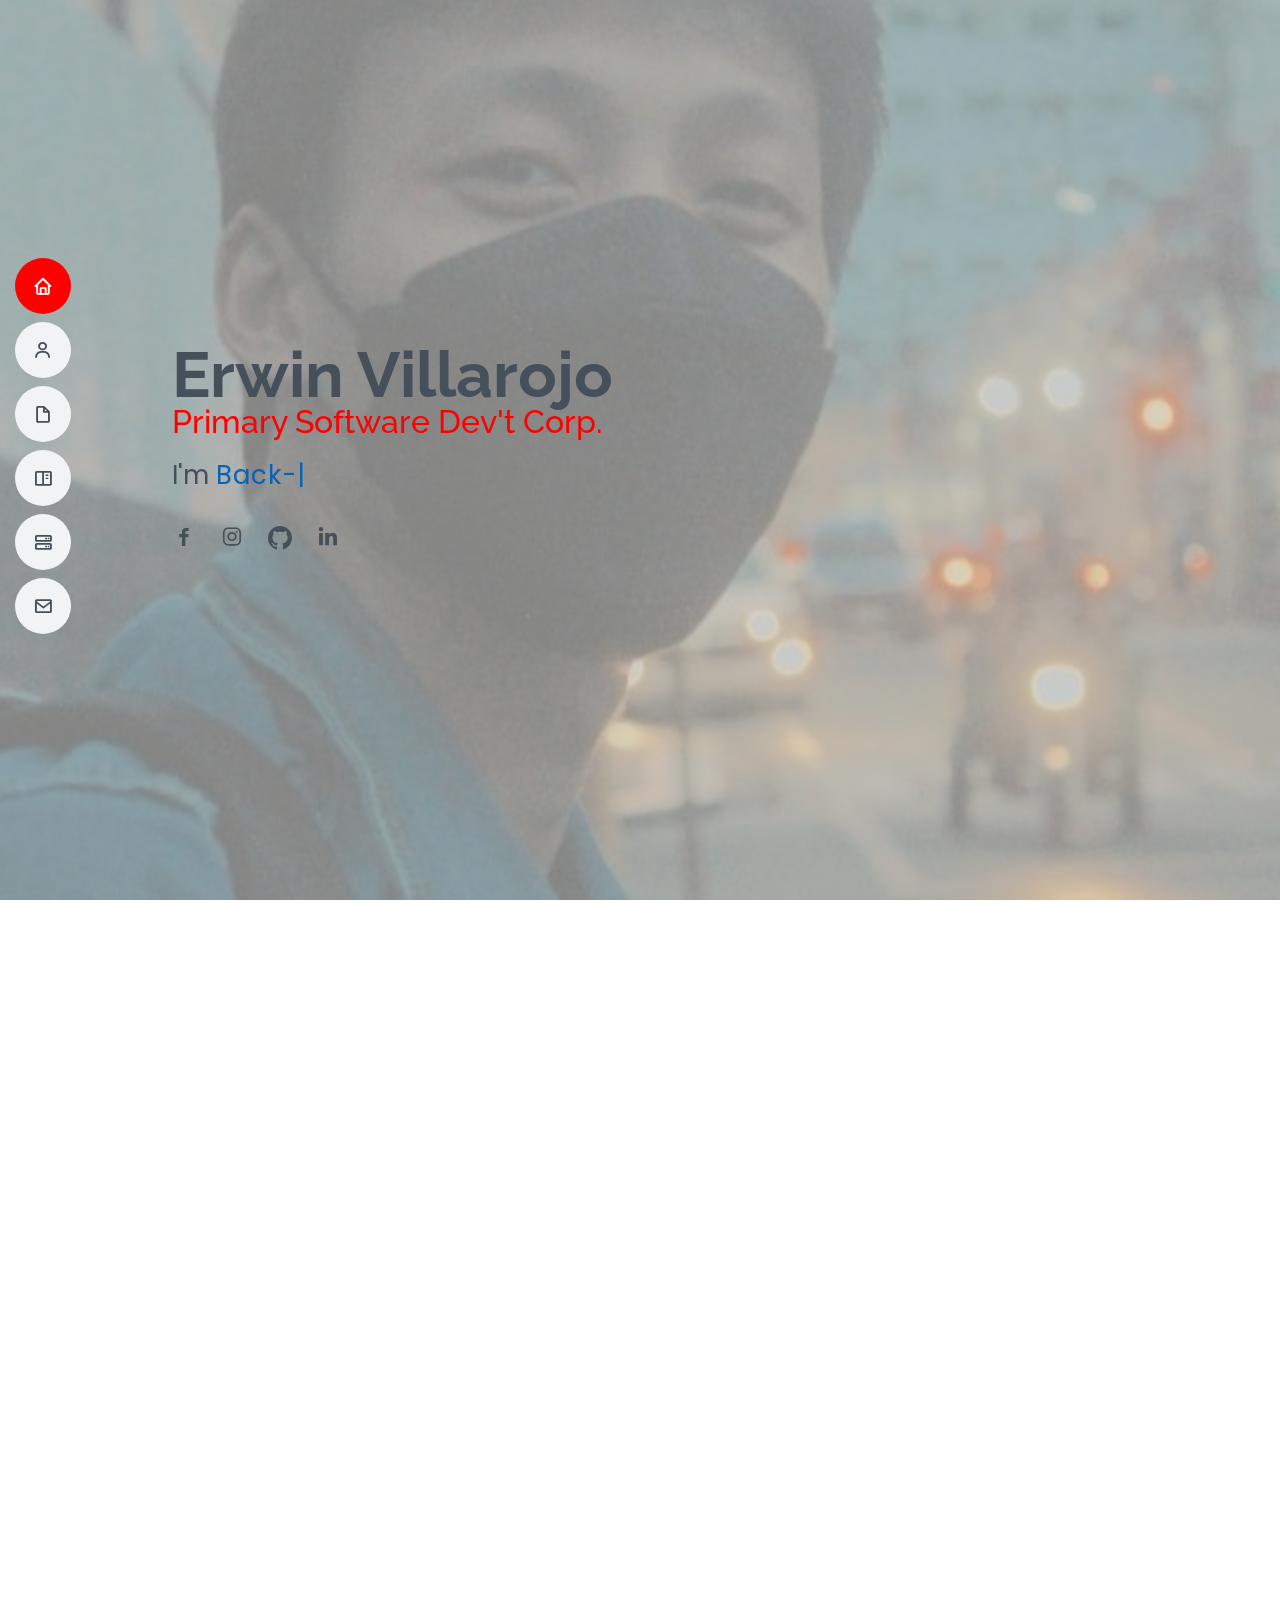
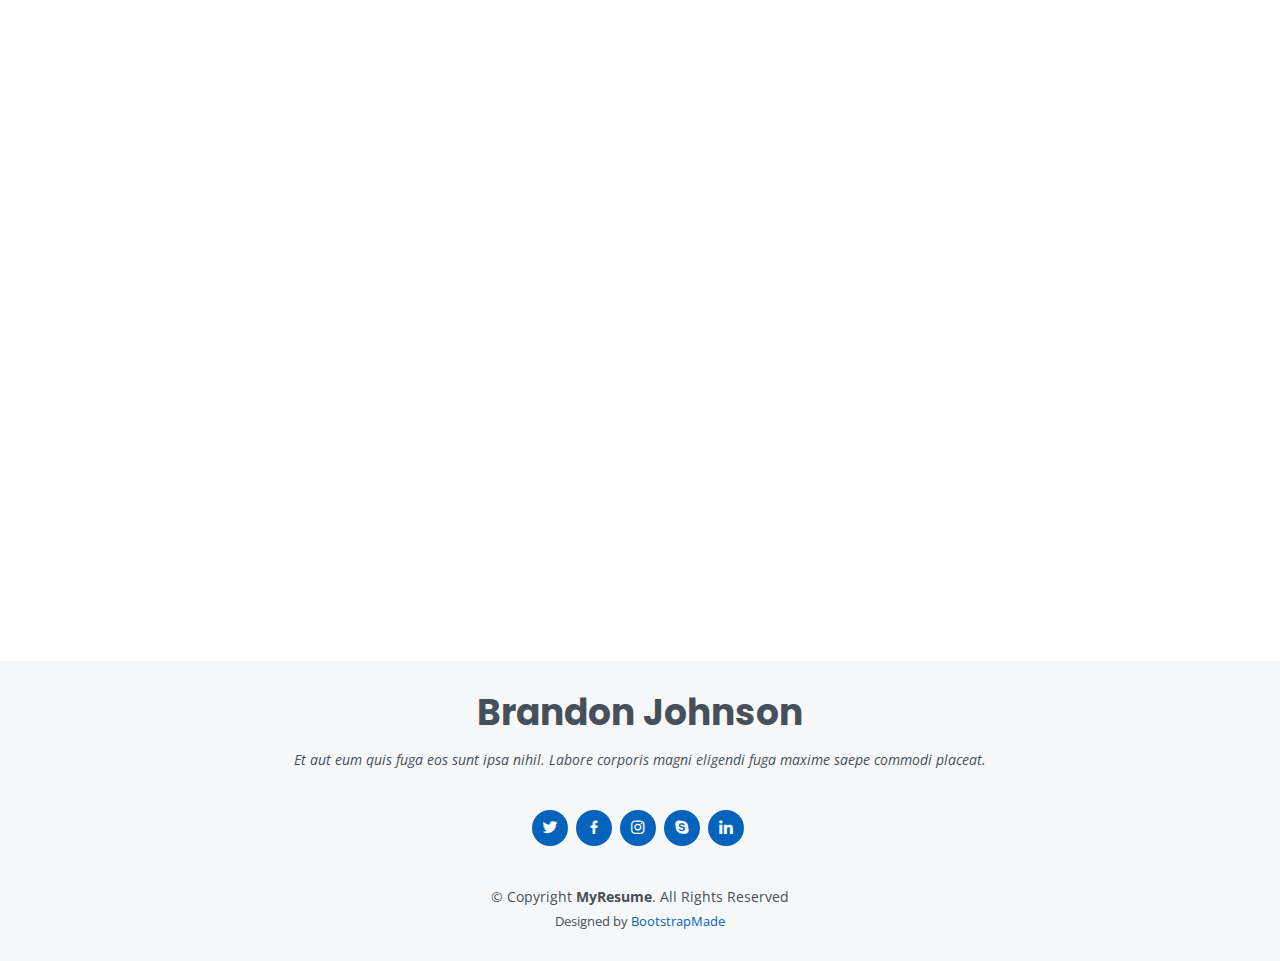
<file: index.html>
<!DOCTYPE html>
<html lang="en">

<head>
  <meta charset="utf-8">
  <meta content="width=device-width, initial-scale=1.0" name="viewport">

  <title>MyResume Bootstrap Template - Index</title>
  <meta content="" name="description">
  <meta content="" name="keywords">

  <!-- Favicons -->
  <link href="assets/img/favicon.png" rel="icon">
  <link href="assets/img/apple-touch-icon.png" rel="apple-touch-icon">

  <!-- Google Fonts -->
  <link href="https://fonts.googleapis.com/css?family=Open+Sans:300,300i,400,400i,600,600i,700,700i|Raleway:300,300i,400,400i,500,500i,600,600i,700,700i|Poppins:300,300i,400,400i,500,500i,600,600i,700,700i" rel="stylesheet">

  <!-- Vendor CSS Files -->
  <link href="assets/vendor/aos/aos.css" rel="stylesheet">
  <link href="assets/vendor/bootstrap/css/bootstrap.min.css" rel="stylesheet">
  <link href="assets/vendor/bootstrap-icons/bootstrap-icons.css" rel="stylesheet">
  <link href="assets/vendor/boxicons/css/boxicons.min.css" rel="stylesheet">
  <link href="assets/vendor/glightbox/css/glightbox.min.css" rel="stylesheet">
  <link href="assets/vendor/swiper/swiper-bundle.min.css" rel="stylesheet">

  <!-- Template Main CSS File -->
  <link href="assets/css/style.css" rel="stylesheet">

  <!-- =======================================================
  * Template Name: MyResume - v4.7.0
  * Template URL: https://bootstrapmade.com/free-html-bootstrap-template-my-resume/
  * Author: BootstrapMade.com
  * License: https://bootstrapmade.com/license/
  ======================================================== -->
</head>

<body>

  <!-- ======= Mobile nav toggle button ======= -->
  <!-- <button type="button" class="mobile-nav-toggle d-xl-none"><i class="bi bi-list mobile-nav-toggle"></i></button> -->
  <i class="bi bi-list mobile-nav-toggle d-xl-none"></i>
  <!-- ======= Header ======= -->
  <header id="header" class="d-flex flex-column justify-content-center">

    <nav id="navbar" class="navbar nav-menu">
      <ul>
        <li><a href="#hero" class="nav-link scrollto active"><i class="bx bx-home"></i> <span>Home</span></a></li>
        <li><a href="#about" class="nav-link scrollto"><i class="bx bx-user"></i> <span>About</span></a></li>
        <li><a href="#resume" class="nav-link scrollto"><i class="bx bx-file-blank"></i> <span>Resume</span></a></li>
        <li><a href="#portfolio" class="nav-link scrollto"><i class="bx bx-book-content"></i> <span>Portfolio</span></a></li>
        <li><a href="#services" class="nav-link scrollto"><i class="bx bx-server"></i> <span>Services</span></a></li>
        <li><a href="#contact" class="nav-link scrollto"><i class="bx bx-envelope"></i> <span>Contact</span></a></li>
      </ul>
    </nav><!-- .nav-menu -->

  </header><!-- End Header -->

  <!-- ======= Hero Section ======= -->
  <section id="hero" class="d-flex flex-column justify-content-center">
    <div class="container" data-aos="zoom-in" data-aos-delay="100">
      <h1>Erwin Villarojo</h1>
	   <h2 style="color:red"> Primary Software Dev't Corp.</h2>
      <p>I'm <span class="typed" data-typed-items="Back-End Developer"></span></p>
      <div class="social-links">
     
        <a href="#" class="facebook"><i class="bx bxl-facebook"></i></a>
        <a href="#" class="instagram"><i class="bx bxl-instagram"></i></a>
        <a href="#" class="bi bi-github"></i></a>
        <a href="#" class="linkedin"><i class="bx bxl-linkedin"></i></a>
      </div>
    </div>
  </section><!-- End Hero -->

  <main id="main">

    <!-- ======= About Section ======= -->
    <section id="about" class="about">
      <div class="container" data-aos="fade-up">

        <div class="section-title">
          <h2>About</h2>
          <p>Magnam dolores commodi suscipit. Necessitatibus eius consequatur ex aliquid fuga eum quidem. Sit sint consectetur velit. Quisquam quos quisquam cupiditate. Et nemo qui impedit suscipit alias ea. Quia fugiat sit in iste officiis commodi quidem hic quas.</p>
        </div>

        <div class="row">
          <div class="col-lg-4">
            <img src="assets/img/profile-img.jpg" class="img-fluid" alt="">
          </div>
          <div class="col-lg-8 pt-4 pt-lg-0 content">
            <h3>UI/UX Designer &amp; Web Developer.</h3>
            <p class="fst-italic">
              Lorem ipsum dolor sit amet, consectetur adipiscing elit, sed do eiusmod tempor incididunt ut labore et dolore
              magna aliqua.
            </p>
            <div class="row">
              <div class="col-lg-6">
                <ul>
                  <li><i class="bi bi-chevron-right"></i> <strong>Birthday:</strong> <span>1 May 1995</span></li>
                  <li><i class="bi bi-chevron-right"></i> <strong>Website:</strong> <span>www.example.com</span></li>
                  <li><i class="bi bi-chevron-right"></i> <strong>Phone:</strong> <span>+123 456 7890</span></li>
                  <li><i class="bi bi-chevron-right"></i> <strong>City:</strong> <span>New York, USA</span></li>
                </ul>
              </div>
              <div class="col-lg-6">
                <ul>
                  <li><i class="bi bi-chevron-right"></i> <strong>Age:</strong> <span>30</span></li>
                  <li><i class="bi bi-chevron-right"></i> <strong>Degree:</strong> <span>Master</span></li>
                  <li><i class="bi bi-chevron-right"></i> <strong>PhEmailone:</strong> <span>email@example.com</span></li>
                  <li><i class="bi bi-chevron-right"></i> <strong>Freelance:</strong> <span>Available</span></li>
                </ul>
              </div>
            </div>
            <p>
              Officiis eligendi itaque labore et dolorum mollitia officiis optio vero. Quisquam sunt adipisci omnis et ut. Nulla accusantium dolor incidunt officia tempore. Et eius omnis.
              Cupiditate ut dicta maxime officiis quidem quia. Sed et consectetur qui quia repellendus itaque neque. Aliquid amet quidem ut quaerat cupiditate. Ab et eum qui repellendus omnis culpa magni laudantium dolores.
            </p>
          </div>
        </div>

      </div>
    </section><!-- End About Section -->

    <!-- ======= Facts Section ======= -->
    <section id="facts" class="facts">
      <div class="container" data-aos="fade-up">

        <div class="section-title">
          <h2>Facts</h2>
          <p>Magnam dolores commodi suscipit. Necessitatibus eius consequatur ex aliquid fuga eum quidem. Sit sint consectetur velit. Quisquam quos quisquam cupiditate. Et nemo qui impedit suscipit alias ea. Quia fugiat sit in iste officiis commodi quidem hic quas.</p>
        </div>

        <div class="row">

          <div class="col-lg-3 col-md-6">
            <div class="count-box">
              <i class="bi bi-emoji-smile"></i>
              <span data-purecounter-start="0" data-purecounter-end="232" data-purecounter-duration="1" class="purecounter"></span>
              <p>Happy Clients</p>
            </div>
          </div>

          <div class="col-lg-3 col-md-6 mt-5 mt-md-0">
            <div class="count-box">
              <i class="bi bi-journal-richtext"></i>
              <span data-purecounter-start="0" data-purecounter-end="521" data-purecounter-duration="1" class="purecounter"></span>
              <p>Projects</p>
            </div>
          </div>

          <div class="col-lg-3 col-md-6 mt-5 mt-lg-0">
            <div class="count-box">
              <i class="bi bi-headset"></i>
              <span data-purecounter-start="0" data-purecounter-end="1463" data-purecounter-duration="1" class="purecounter"></span>
              <p>Hours Of Support</p>
            </div>
          </div>

          <div class="col-lg-3 col-md-6 mt-5 mt-lg-0">
            <div class="count-box">
              <i class="bi bi-award"></i>
              <span data-purecounter-start="0" data-purecounter-end="25" data-purecounter-duration="1" class="purecounter"></span>
              <p>Awards</p>
            </div>
          </div>

        </div>

      </div>
    </section><!-- End Facts Section -->

    <!-- ======= Skills Section ======= -->
    <section id="skills" class="skills section-bg">
      <div class="container" data-aos="fade-up">

        <div class="section-title">
          <h2>Skills</h2>
          <p>Magnam dolores commodi suscipit. Necessitatibus eius consequatur ex aliquid fuga eum quidem. Sit sint consectetur velit. Quisquam quos quisquam cupiditate. Et nemo qui impedit suscipit alias ea. Quia fugiat sit in iste officiis commodi quidem hic quas.</p>
        </div>

        <div class="row skills-content">

          <div class="col-lg-6">

            <div class="progress">
              <span class="skill">HTML <i class="val">100%</i></span>
              <div class="progress-bar-wrap">
                <div class="progress-bar" role="progressbar" aria-valuenow="100" aria-valuemin="0" aria-valuemax="100"></div>
              </div>
            </div>

            <div class="progress">
              <span class="skill">CSS <i class="val">90%</i></span>
              <div class="progress-bar-wrap">
                <div class="progress-bar" role="progressbar" aria-valuenow="90" aria-valuemin="0" aria-valuemax="100"></div>
              </div>
            </div>

            <div class="progress">
              <span class="skill">JavaScript <i class="val">75%</i></span>
              <div class="progress-bar-wrap">
                <div class="progress-bar" role="progressbar" aria-valuenow="75" aria-valuemin="0" aria-valuemax="100"></div>
              </div>
            </div>

          </div>

          <div class="col-lg-6">

            <div class="progress">
              <span class="skill">PHP <i class="val">80%</i></span>
              <div class="progress-bar-wrap">
                <div class="progress-bar" role="progressbar" aria-valuenow="80" aria-valuemin="0" aria-valuemax="100"></div>
              </div>
            </div>

            <div class="progress">
              <span class="skill">WordPress/CMS <i class="val">90%</i></span>
              <div class="progress-bar-wrap">
                <div class="progress-bar" role="progressbar" aria-valuenow="90" aria-valuemin="0" aria-valuemax="100"></div>
              </div>
            </div>

            <div class="progress">
              <span class="skill">Photoshop <i class="val">55%</i></span>
              <div class="progress-bar-wrap">
                <div class="progress-bar" role="progressbar" aria-valuenow="55" aria-valuemin="0" aria-valuemax="100"></div>
              </div>
            </div>

          </div>

        </div>

      </div>
    </section><!-- End Skills Section -->

    <!-- ======= Resume Section ======= -->
    <section id="resume" class="resume">
      <div class="container" data-aos="fade-up">

        <div class="section-title">
          <h2>Resume</h2>
          <p>Magnam dolores commodi suscipit. Necessitatibus eius consequatur ex aliquid fuga eum quidem. Sit sint consectetur velit. Quisquam quos quisquam cupiditate. Et nemo qui impedit suscipit alias ea. Quia fugiat sit in iste officiis commodi quidem hic quas.</p>
        </div>

        <div class="row">
          <div class="col-lg-6">
            <h3 class="resume-title">Sumary</h3>
            <div class="resume-item pb-0">
              <h4>Brandon Johnson</h4>
              <p><em>Innovative and deadline-driven Graphic Designer with 3+ years of experience designing and developing user-centered digital/print marketing material from initial concept to final, polished deliverable.</em></p>
              <ul>
                <li>Portland par 127,Orlando, FL</li>
                <li>(123) 456-7891</li>
                <li>alice.barkley@example.com</li>
              </ul>
            </div>

            <h3 class="resume-title">Education</h3>
            <div class="resume-item">
              <h4>Master of Fine Arts &amp; Graphic Design</h4>
              <h5>2015 - 2016</h5>
              <p><em>Rochester Institute of Technology, Rochester, NY</em></p>
              <p>Qui deserunt veniam. Et sed aliquam labore tempore sed quisquam iusto autem sit. Ea vero voluptatum qui ut dignissimos deleniti nerada porti sand markend</p>
            </div>
            <div class="resume-item">
              <h4>Bachelor of Fine Arts &amp; Graphic Design</h4>
              <h5>2010 - 2014</h5>
              <p><em>Rochester Institute of Technology, Rochester, NY</em></p>
              <p>Quia nobis sequi est occaecati aut. Repudiandae et iusto quae reiciendis et quis Eius vel ratione eius unde vitae rerum voluptates asperiores voluptatem Earum molestiae consequatur neque etlon sader mart dila</p>
            </div>
          </div>
          <div class="col-lg-6">
            <h3 class="resume-title">Professional Experience</h3>
            <div class="resume-item">
              <h4>Senior graphic design specialist</h4>
              <h5>2019 - Present</h5>
              <p><em>Experion, New York, NY </em></p>
              <ul>
                <li>Lead in the design, development, and implementation of the graphic, layout, and production communication materials</li>
                <li>Delegate tasks to the 7 members of the design team and provide counsel on all aspects of the project. </li>
                <li>Supervise the assessment of all graphic materials in order to ensure quality and accuracy of the design</li>
                <li>Oversee the efficient use of production project budgets ranging from $2,000 - $25,000</li>
              </ul>
            </div>
            <div class="resume-item">
              <h4>Graphic design specialist</h4>
              <h5>2017 - 2018</h5>
              <p><em>Stepping Stone Advertising, New York, NY</em></p>
              <ul>
                <li>Developed numerous marketing programs (logos, brochures,infographics, presentations, and advertisements).</li>
                <li>Managed up to 5 projects or tasks at a given time while under pressure</li>
                <li>Recommended and consulted with clients on the most appropriate graphic design</li>
                <li>Created 4+ design presentations and proposals a month for clients and account managers</li>
              </ul>
            </div>
          </div>
        </div>

      </div>
    </section><!-- End Resume Section -->

    <!-- ======= Portfolio Section ======= -->
    <section id="portfolio" class="portfolio section-bg">
      <div class="container" data-aos="fade-up">

        <div class="section-title">
          <h2>Portfolio</h2>
          <p>Magnam dolores commodi suscipit. Necessitatibus eius consequatur ex aliquid fuga eum quidem. Sit sint consectetur velit. Quisquam quos quisquam cupiditate. Et nemo qui impedit suscipit alias ea. Quia fugiat sit in iste officiis commodi quidem hic quas.</p>
        </div>

        <div class="row">
          <div class="col-lg-12 d-flex justify-content-center" data-aos="fade-up" data-aos-delay="100">
            <ul id="portfolio-flters">
              <li data-filter="*" class="filter-active">All</li>
              <li data-filter=".filter-app">App</li>
              <li data-filter=".filter-card">Card</li>
              <li data-filter=".filter-web">Web</li>
            </ul>
          </div>
        </div>

        <div class="row portfolio-container" data-aos="fade-up" data-aos-delay="200">

          <div class="col-lg-4 col-md-6 portfolio-item filter-app">
            <div class="portfolio-wrap">
              <img src="assets/img/portfolio/portfolio-1.jpg" class="img-fluid" alt="">
              <div class="portfolio-info">
                <h4>App 1</h4>
                <p>App</p>
                <div class="portfolio-links">
                  <a href="assets/img/portfolio/portfolio-1.jpg" data-gallery="portfolioGallery" class="portfolio-lightbox" title="App 1"><i class="bx bx-plus"></i></a>
                  <a href="portfolio-details.html" class="portfolio-details-lightbox" data-glightbox="type: external" title="Portfolio Details"><i class="bx bx-link"></i></a>
                </div>
              </div>
            </div>
          </div>

          <div class="col-lg-4 col-md-6 portfolio-item filter-web">
            <div class="portfolio-wrap">
              <img src="assets/img/portfolio/portfolio-2.jpg" class="img-fluid" alt="">
              <div class="portfolio-info">
                <h4>Web 3</h4>
                <p>Web</p>
                <div class="portfolio-links">
                  <a href="assets/img/portfolio/portfolio-2.jpg" data-gallery="portfolioGallery" class="portfolio-lightbox" title="Web 3"><i class="bx bx-plus"></i></a>
                  <a href="portfolio-details.html" class="portfolio-details-lightbox" data-glightbox="type: external" title="Portfolio Details"><i class="bx bx-link"></i></a>
                </div>
              </div>
            </div>
          </div>

          <div class="col-lg-4 col-md-6 portfolio-item filter-app">
            <div class="portfolio-wrap">
              <img src="assets/img/portfolio/portfolio-3.jpg" class="img-fluid" alt="">
              <div class="portfolio-info">
                <h4>App 2</h4>
                <p>App</p>
                <div class="portfolio-links">
                  <a href="assets/img/portfolio/portfolio-3.jpg" data-gallery="portfolioGallery" class="portfolio-lightbox" title="App 2"><i class="bx bx-plus"></i></a>
                  <a href="portfolio-details.html" class="portfolio-details-lightbox" data-glightbox="type: external" title="Portfolio Details"><i class="bx bx-link"></i></a>
                </div>
              </div>
            </div>
          </div>

          <div class="col-lg-4 col-md-6 portfolio-item filter-card">
            <div class="portfolio-wrap">
              <img src="assets/img/portfolio/portfolio-4.jpg" class="img-fluid" alt="">
              <div class="portfolio-info">
                <h4>Card 2</h4>
                <p>Card</p>
                <div class="portfolio-links">
                  <a href="assets/img/portfolio/portfolio-4.jpg" data-gallery="portfolioGallery" class="portfolio-lightbox" title="Card 2"><i class="bx bx-plus"></i></a>
                  <a href="portfolio-details.html" class="portfolio-details-lightbox" data-glightbox="type: external" title="Portfolio Details"><i class="bx bx-link"></i></a>
                </div>
              </div>
            </div>
          </div>

          <div class="col-lg-4 col-md-6 portfolio-item filter-web">
            <div class="portfolio-wrap">
              <img src="assets/img/portfolio/portfolio-5.jpg" class="img-fluid" alt="">
              <div class="portfolio-info">
                <h4>Web 2</h4>
                <p>Web</p>
                <div class="portfolio-links">
                  <a href="assets/img/portfolio/portfolio-5.jpg" data-gallery="portfolioGallery" class="portfolio-lightbox" title="Web 2"><i class="bx bx-plus"></i></a>
                  <a href="portfolio-details.html" class="portfolio-details-lightbox" data-glightbox="type: external" title="Portfolio Details"><i class="bx bx-link"></i></a>
                </div>
              </div>
            </div>
          </div>

          <div class="col-lg-4 col-md-6 portfolio-item filter-app">
            <div class="portfolio-wrap">
              <img src="assets/img/portfolio/portfolio-6.jpg" class="img-fluid" alt="">
              <div class="portfolio-info">
                <h4>App 3</h4>
                <p>App</p>
                <div class="portfolio-links">
                  <a href="assets/img/portfolio/portfolio-6.jpg" data-gallery="portfolioGallery" class="portfolio-lightbox" title="App 3"><i class="bx bx-plus"></i></a>
                  <a href="portfolio-details.html" class="portfolio-details-lightbox" data-glightbox="type: external" title="Portfolio Details"><i class="bx bx-link"></i></a>
                </div>
              </div>
            </div>
          </div>

          <div class="col-lg-4 col-md-6 portfolio-item filter-card">
            <div class="portfolio-wrap">
              <img src="assets/img/portfolio/portfolio-7.jpg" class="img-fluid" alt="">
              <div class="portfolio-info">
                <h4>Card 1</h4>
                <p>Card</p>
                <div class="portfolio-links">
                  <a href="assets/img/portfolio/portfolio-7.jpg" data-gallery="portfolioGallery" class="portfolio-lightbox" title="Card 1"><i class="bx bx-plus"></i></a>
                  <a href="portfolio-details.html" class="portfolio-details-lightbox" data-glightbox="type: external" title="Portfolio Details"><i class="bx bx-link"></i></a>
                </div>
              </div>
            </div>
          </div>

          <div class="col-lg-4 col-md-6 portfolio-item filter-card">
            <div class="portfolio-wrap">
              <img src="assets/img/portfolio/portfolio-8.jpg" class="img-fluid" alt="">
              <div class="portfolio-info">
                <h4>Card 3</h4>
                <p>Card</p>
                <div class="portfolio-links">
                  <a href="assets/img/portfolio/portfolio-8.jpg" data-gallery="portfolioGallery" class="portfolio-lightbox" title="Card 3"><i class="bx bx-plus"></i></a>
                  <a href="portfolio-details.html" class="portfolio-details-lightbox" data-glightbox="type: external" title="Portfolio Details"><i class="bx bx-link"></i></a>
                </div>
              </div>
            </div>
          </div>

          <div class="col-lg-4 col-md-6 portfolio-item filter-web">
            <div class="portfolio-wrap">
              <img src="assets/img/portfolio/portfolio-9.jpg" class="img-fluid" alt="">
              <div class="portfolio-info">
                <h4>Web 3</h4>
                <p>Web</p>
                <div class="portfolio-links">
                  <a href="assets/img/portfolio/portfolio-9.jpg" data-gallery="portfolioGallery" class="portfolio-lightbox" title="Web 3"><i class="bx bx-plus"></i></a>
                  <a href="portfolio-details.html" class="portfolio-details-lightbox" data-glightbox="type: external" title="Portfolio Details"><i class="bx bx-link"></i></a>
                </div>
              </div>
            </div>
          </div>

        </div>

      </div>
    </section><!-- End Portfolio Section -->

    <!-- ======= Services Section ======= -->
    <section id="services" class="services">
      <div class="container" data-aos="fade-up">

        <div class="section-title">
          <h2>Services</h2>
          <p>Magnam dolores commodi suscipit. Necessitatibus eius consequatur ex aliquid fuga eum quidem. Sit sint consectetur velit. Quisquam quos quisquam cupiditate. Et nemo qui impedit suscipit alias ea. Quia fugiat sit in iste officiis commodi quidem hic quas.</p>
        </div>

        <div class="row">

          <div class="col-lg-4 col-md-6 d-flex align-items-stretch" data-aos="zoom-in" data-aos-delay="100">
            <div class="icon-box iconbox-blue">
              <div class="icon">
                <svg width="100" height="100" viewBox="0 0 600 600" xmlns="http://www.w3.org/2000/svg">
                  <path stroke="none" stroke-width="0" fill="#f5f5f5" d="M300,521.0016835830174C376.1290562159157,517.8887921683347,466.0731472004068,529.7835943286574,510.70327084640275,468.03025145048787C554.3714126377745,407.6079735673963,508.03601936045806,328.9844924480964,491.2728898941984,256.3432110539036C474.5976632858925,184.082847569629,479.9380746630129,96.60480741107993,416.23090153303,58.64404602377083C348.86323505073057,18.502131276798302,261.93793281208167,40.57373210992963,193.5410806939664,78.93577620505333C130.42746243093433,114.334589627462,98.30271207620316,179.96522072025542,76.75703585869454,249.04625023123273C51.97151888228291,328.5150500222984,13.704378332031375,421.85034740162234,66.52175969318436,486.19268352777647C119.04800174914682,550.1803526380478,217.28368757567262,524.383925680826,300,521.0016835830174"></path>
                </svg>
                <i class="bx bxl-dribbble"></i>
              </div>
              <h4><a href="">Lorem Ipsum</a></h4>
              <p>Voluptatum deleniti atque corrupti quos dolores et quas molestias excepturi</p>
            </div>
          </div>

          <div class="col-lg-4 col-md-6 d-flex align-items-stretch mt-4 mt-md-0" data-aos="zoom-in" data-aos-delay="200">
            <div class="icon-box iconbox-orange ">
              <div class="icon">
                <svg width="100" height="100" viewBox="0 0 600 600" xmlns="http://www.w3.org/2000/svg">
                  <path stroke="none" stroke-width="0" fill="#f5f5f5" d="M300,582.0697525312426C382.5290701553225,586.8405444964366,449.9789794690241,525.3245884688669,502.5850820975895,461.55621195738473C556.606425686781,396.0723002908107,615.8543463187945,314.28637112970534,586.6730223649479,234.56875336149918C558.9533121215079,158.8439757836574,454.9685369536778,164.00468322053177,381.49747125262974,130.76875717737553C312.15926192815925,99.40240125094834,248.97055460311594,18.661163978235184,179.8680185752513,50.54337015887873C110.5421016452524,82.52863877960104,119.82277516462835,180.83849132639028,109.12597500060166,256.43424936330496C100.08760227029461,320.3096726198365,92.17705696193138,384.0621239912766,124.79988738764834,439.7174275375508C164.83382741302287,508.01625554203684,220.96474134820875,577.5009287672846,300,582.0697525312426"></path>
                </svg>
                <i class="bx bx-file"></i>
              </div>
              <h4><a href="">Sed Perspiciatis</a></h4>
              <p>Duis aute irure dolor in reprehenderit in voluptate velit esse cillum dolore</p>
            </div>
          </div>

          <div class="col-lg-4 col-md-6 d-flex align-items-stretch mt-4 mt-lg-0" data-aos="zoom-in" data-aos-delay="300">
            <div class="icon-box iconbox-pink">
              <div class="icon">
                <svg width="100" height="100" viewBox="0 0 600 600" xmlns="http://www.w3.org/2000/svg">
                  <path stroke="none" stroke-width="0" fill="#f5f5f5" d="M300,541.5067337569781C382.14930387511276,545.0595476570109,479.8736841581634,548.3450877840088,526.4010558755058,480.5488172755941C571.5218469581645,414.80211281144784,517.5187510058486,332.0715597781072,496.52539010469104,255.14436215662573C477.37192572678356,184.95920475031193,473.57363656557914,105.61284051026155,413.0603344069578,65.22779650032875C343.27470386102294,18.654635553484475,251.2091493199835,5.337323636656869,175.0934190732945,40.62881213300186C97.87086631185822,76.43348514350839,51.98124368387456,156.15599469081315,36.44837278890362,239.84606092416172C21.716077023791087,319.22268207091537,43.775223500013084,401.1760424656574,96.891909868211,461.97329694683043C147.22146801428983,519.5804099606455,223.5754009179313,538.201503339737,300,541.5067337569781"></path>
                </svg>
                <i class="bx bx-tachometer"></i>
              </div>
              <h4><a href="">Magni Dolores</a></h4>
              <p>Excepteur sint occaecat cupidatat non proident, sunt in culpa qui officia</p>
            </div>
          </div>

          <div class="col-lg-4 col-md-6 d-flex align-items-stretch mt-4" data-aos="zoom-in" data-aos-delay="100">
            <div class="icon-box iconbox-yellow">
              <div class="icon">
                <svg width="100" height="100" viewBox="0 0 600 600" xmlns="http://www.w3.org/2000/svg">
                  <path stroke="none" stroke-width="0" fill="#f5f5f5" d="M300,503.46388370962813C374.79870501325706,506.71871716319447,464.8034551963731,527.1746412648533,510.4981551193396,467.86667711651364C555.9287308511215,408.9015244558933,512.6030010748507,327.5744911775523,490.211057578863,256.5855673507754C471.097692560561,195.9906835881958,447.69079081568157,138.11976852964426,395.19560036434837,102.3242989838813C329.3053358748298,57.3949838291264,248.02791733380457,8.279543830951368,175.87071277845988,42.242879143198664C103.41431057327972,76.34704239035025,93.79494320519305,170.9812938413882,81.28167332365135,250.07896920659033C70.17666984294237,320.27484674793965,64.84698225790005,396.69656628748305,111.28512138212992,450.4950937839243C156.20124167950087,502.5303643271138,231.32542653798444,500.4755392045468,300,503.46388370962813"></path>
                </svg>
                <i class="bx bx-layer"></i>
              </div>
              <h4><a href="">Nemo Enim</a></h4>
              <p>At vero eos et accusamus et iusto odio dignissimos ducimus qui blanditiis</p>
            </div>
          </div>

          <div class="col-lg-4 col-md-6 d-flex align-items-stretch mt-4" data-aos="zoom-in" data-aos-delay="200">
            <div class="icon-box iconbox-red">
              <div class="icon">
                <svg width="100" height="100" viewBox="0 0 600 600" xmlns="http://www.w3.org/2000/svg">
                  <path stroke="none" stroke-width="0" fill="#f5f5f5" d="M300,532.3542879108572C369.38199826031484,532.3153073249985,429.10787420159085,491.63046689027357,474.5244479745417,439.17860296908856C522.8885846962883,383.3225815378663,569.1668002868075,314.3205725914397,550.7432151929288,242.7694973846089C532.6665558377875,172.5657663291529,456.2379748765914,142.6223662098291,390.3689995646985,112.34683881706744C326.66090330228417,83.06452184765237,258.84405631176094,53.51806209861945,193.32584062364296,78.48882559362697C121.61183558270385,105.82097193414197,62.805066853699245,167.19869350419734,48.57481801355237,242.6138429142374C34.843463184063346,315.3850353017275,76.69343916112496,383.4422959591041,125.22947124332185,439.3748458443577C170.7312796277747,491.8107796887764,230.57421082200815,532.3932930995766,300,532.3542879108572"></path>
                </svg>
                <i class="bx bx-slideshow"></i>
              </div>
              <h4><a href="">Dele Cardo</a></h4>
              <p>Quis consequatur saepe eligendi voluptatem consequatur dolor consequuntur</p>
            </div>
          </div>

          <div class="col-lg-4 col-md-6 d-flex align-items-stretch mt-4" data-aos="zoom-in" data-aos-delay="300">
            <div class="icon-box iconbox-teal">
              <div class="icon">
                <svg width="100" height="100" viewBox="0 0 600 600" xmlns="http://www.w3.org/2000/svg">
                  <path stroke="none" stroke-width="0" fill="#f5f5f5" d="M300,566.797414625762C385.7384707136149,576.1784315230908,478.7894351017131,552.8928747891023,531.9192734346935,484.94944893311C584.6109503024035,417.5663521118492,582.489472248146,322.67544863468447,553.9536738515405,242.03673114598146C529.1557734026468,171.96086150256528,465.24506316201064,127.66468636344209,395.9583748389544,100.7403814666027C334.2173773831606,76.7482773500951,269.4350130405921,84.62216499799875,207.1952322260088,107.2889140133804C132.92018162631612,134.33871894543012,41.79353780512637,160.00259165414826,22.644507872594943,236.69541883565114C3.319112789854554,314.0945973066697,72.72355303640163,379.243833228382,124.04198916343866,440.3218312028393C172.9286146004772,498.5055451809895,224.45579914871206,558.5317968840102,300,566.797414625762"></path>
                </svg>
                <i class="bx bx-arch"></i>
              </div>
              <h4><a href="">Divera Don</a></h4>
              <p>Modi nostrum vel laborum. Porro fugit error sit minus sapiente sit aspernatur</p>
            </div>
          </div>

        </div>

      </div>
    </section><!-- End Services Section -->

    <!-- ======= Testimonials Section ======= -->
    <section id="testimonials" class="testimonials section-bg">
      <div class="container" data-aos="fade-up">

        <div class="section-title">
          <h2>Testimonials</h2>
        </div>

        <div class="testimonials-slider swiper" data-aos="fade-up" data-aos-delay="100">
          <div class="swiper-wrapper">

            <div class="swiper-slide">
              <div class="testimonial-item">
                <img src="assets/img/testimonials/testimonials-1.jpg" class="testimonial-img" alt="">
                <h3>Saul Goodman</h3>
                <h4>Ceo &amp; Founder</h4>
                <p>
                  <i class="bx bxs-quote-alt-left quote-icon-left"></i>
                  Proin iaculis purus consequat sem cure digni ssim donec porttitora entum suscipit rhoncus. Accusantium quam, ultricies eget id, aliquam eget nibh et. Maecen aliquam, risus at semper.
                  <i class="bx bxs-quote-alt-right quote-icon-right"></i>
                </p>
              </div>
            </div><!-- End testimonial item -->

            <div class="swiper-slide">
              <div class="testimonial-item">
                <img src="assets/img/testimonials/testimonials-2.jpg" class="testimonial-img" alt="">
                <h3>Sara Wilsson</h3>
                <h4>Designer</h4>
                <p>
                  <i class="bx bxs-quote-alt-left quote-icon-left"></i>
                  Export tempor illum tamen malis malis eram quae irure esse labore quem cillum quid cillum eram malis quorum velit fore eram velit sunt aliqua noster fugiat irure amet legam anim culpa.
                  <i class="bx bxs-quote-alt-right quote-icon-right"></i>
                </p>
              </div>
            </div><!-- End testimonial item -->

            <div class="swiper-slide">
              <div class="testimonial-item">
                <img src="assets/img/testimonials/testimonials-3.jpg" class="testimonial-img" alt="">
                <h3>Jena Karlis</h3>
                <h4>Store Owner</h4>
                <p>
                  <i class="bx bxs-quote-alt-left quote-icon-left"></i>
                  Enim nisi quem export duis labore cillum quae magna enim sint quorum nulla quem veniam duis minim tempor labore quem eram duis noster aute amet eram fore quis sint minim.
                  <i class="bx bxs-quote-alt-right quote-icon-right"></i>
                </p>
              </div>
            </div><!-- End testimonial item -->

            <div class="swiper-slide">
              <div class="testimonial-item">
                <img src="assets/img/testimonials/testimonials-4.jpg" class="testimonial-img" alt="">
                <h3>Matt Brandon</h3>
                <h4>Freelancer</h4>
                <p>
                  <i class="bx bxs-quote-alt-left quote-icon-left"></i>
                  Fugiat enim eram quae cillum dolore dolor amet nulla culpa multos export minim fugiat minim velit minim dolor enim duis veniam ipsum anim magna sunt elit fore quem dolore labore illum veniam.
                  <i class="bx bxs-quote-alt-right quote-icon-right"></i>
                </p>
              </div>
            </div><!-- End testimonial item -->

            <div class="swiper-slide">
              <div class="testimonial-item">
                <img src="assets/img/testimonials/testimonials-5.jpg" class="testimonial-img" alt="">
                <h3>John Larson</h3>
                <h4>Entrepreneur</h4>
                <p>
                  <i class="bx bxs-quote-alt-left quote-icon-left"></i>
                  Quis quorum aliqua sint quem legam fore sunt eram irure aliqua veniam tempor noster veniam enim culpa labore duis sunt culpa nulla illum cillum fugiat legam esse veniam culpa fore nisi cillum quid.
                  <i class="bx bxs-quote-alt-right quote-icon-right"></i>
                </p>
              </div>
            </div><!-- End testimonial item -->

          </div>
          <div class="swiper-pagination"></div>
        </div>

      </div>
    </section><!-- End Testimonials Section -->

    <!-- ======= Contact Section ======= -->
    <section id="contact" class="contact">
      <div class="container" data-aos="fade-up">

        <div class="section-title">
          <h2>Contact</h2>
        </div>

        <div class="row mt-1">

          <div class="col-lg-4">
            <div class="info">
              <div class="address">
                <i class="bi bi-geo-alt"></i>
                <h4>Location:</h4>
                <p>A108 Adam Street, New York, NY 535022</p>
              </div>

              <div class="email">
                <i class="bi bi-envelope"></i>
                <h4>Email:</h4>
                <p>info@example.com</p>
              </div>

              <div class="phone">
                <i class="bi bi-phone"></i>
                <h4>Call:</h4>
                <p>+1 5589 55488 55s</p>
              </div>

            </div>

          </div>

          <div class="col-lg-8 mt-5 mt-lg-0">

            <form action="forms/contact.php" method="post" role="form" class="php-email-form">
              <div class="row">
                <div class="col-md-6 form-group">
                  <input type="text" name="name" class="form-control" id="name" placeholder="Your Name" required>
                </div>
                <div class="col-md-6 form-group mt-3 mt-md-0">
                  <input type="email" class="form-control" name="email" id="email" placeholder="Your Email" required>
                </div>
              </div>
              <div class="form-group mt-3">
                <input type="text" class="form-control" name="subject" id="subject" placeholder="Subject" required>
              </div>
              <div class="form-group mt-3">
                <textarea class="form-control" name="message" rows="5" placeholder="Message" required></textarea>
              </div>
              <div class="my-3">
                <div class="loading">Loading</div>
                <div class="error-message"></div>
                <div class="sent-message">Your message has been sent. Thank you!</div>
              </div>
              <div class="text-center"><button type="submit">Send Message</button></div>
            </form>

          </div>

        </div>

      </div>
    </section><!-- End Contact Section -->

  </main><!-- End #main -->

  <!-- ======= Footer ======= -->
  <footer id="footer">
    <div class="container">
      <h3>Brandon Johnson</h3>
      <p>Et aut eum quis fuga eos sunt ipsa nihil. Labore corporis magni eligendi fuga maxime saepe commodi placeat.</p>
      <div class="social-links">
        <a href="#" class="twitter"><i class="bx bxl-twitter"></i></a>
        <a href="#" class="facebook"><i class="bx bxl-facebook"></i></a>
        <a href="#" class="instagram"><i class="bx bxl-instagram"></i></a>
        <a href="#" class="google-plus"><i class="bx bxl-skype"></i></a>
        <a href="#" class="linkedin"><i class="bx bxl-linkedin"></i></a>
      </div>
      <div class="copyright">
        &copy; Copyright <strong><span>MyResume</span></strong>. All Rights Reserved
      </div>
      <div class="credits">
        <!-- All the links in the footer should remain intact. -->
        <!-- You can delete the links only if you purchased the pro version. -->
        <!-- Licensing information: [license-url] -->
        <!-- Purchase the pro version with working PHP/AJAX contact form: https://bootstrapmade.com/free-html-bootstrap-template-my-resume/ -->
        Designed by <a href="https://bootstrapmade.com/">BootstrapMade</a>
      </div>
    </div>
  </footer><!-- End Footer -->

  <div id="preloader"></div>
  <a href="#" class="back-to-top d-flex align-items-center justify-content-center"><i class="bi bi-arrow-up-short"></i></a>

  <!-- Vendor JS Files -->
  <script src="assets/vendor/purecounter/purecounter.js"></script>
  <script src="assets/vendor/aos/aos.js"></script>
  <script src="assets/vendor/bootstrap/js/bootstrap.bundle.min.js"></script>
  <script src="assets/vendor/glightbox/js/glightbox.min.js"></script>
  <script src="assets/vendor/isotope-layout/isotope.pkgd.min.js"></script>
  <script src="assets/vendor/swiper/swiper-bundle.min.js"></script>
  <script src="assets/vendor/typed.js/typed.min.js"></script>
  <script src="assets/vendor/waypoints/noframework.waypoints.js"></script>
  <script src="assets/vendor/php-email-form/validate.js"></script>

  <!-- Template Main JS File -->
  <script src="assets/js/main.js"></script>

</body>

</html>
</file>
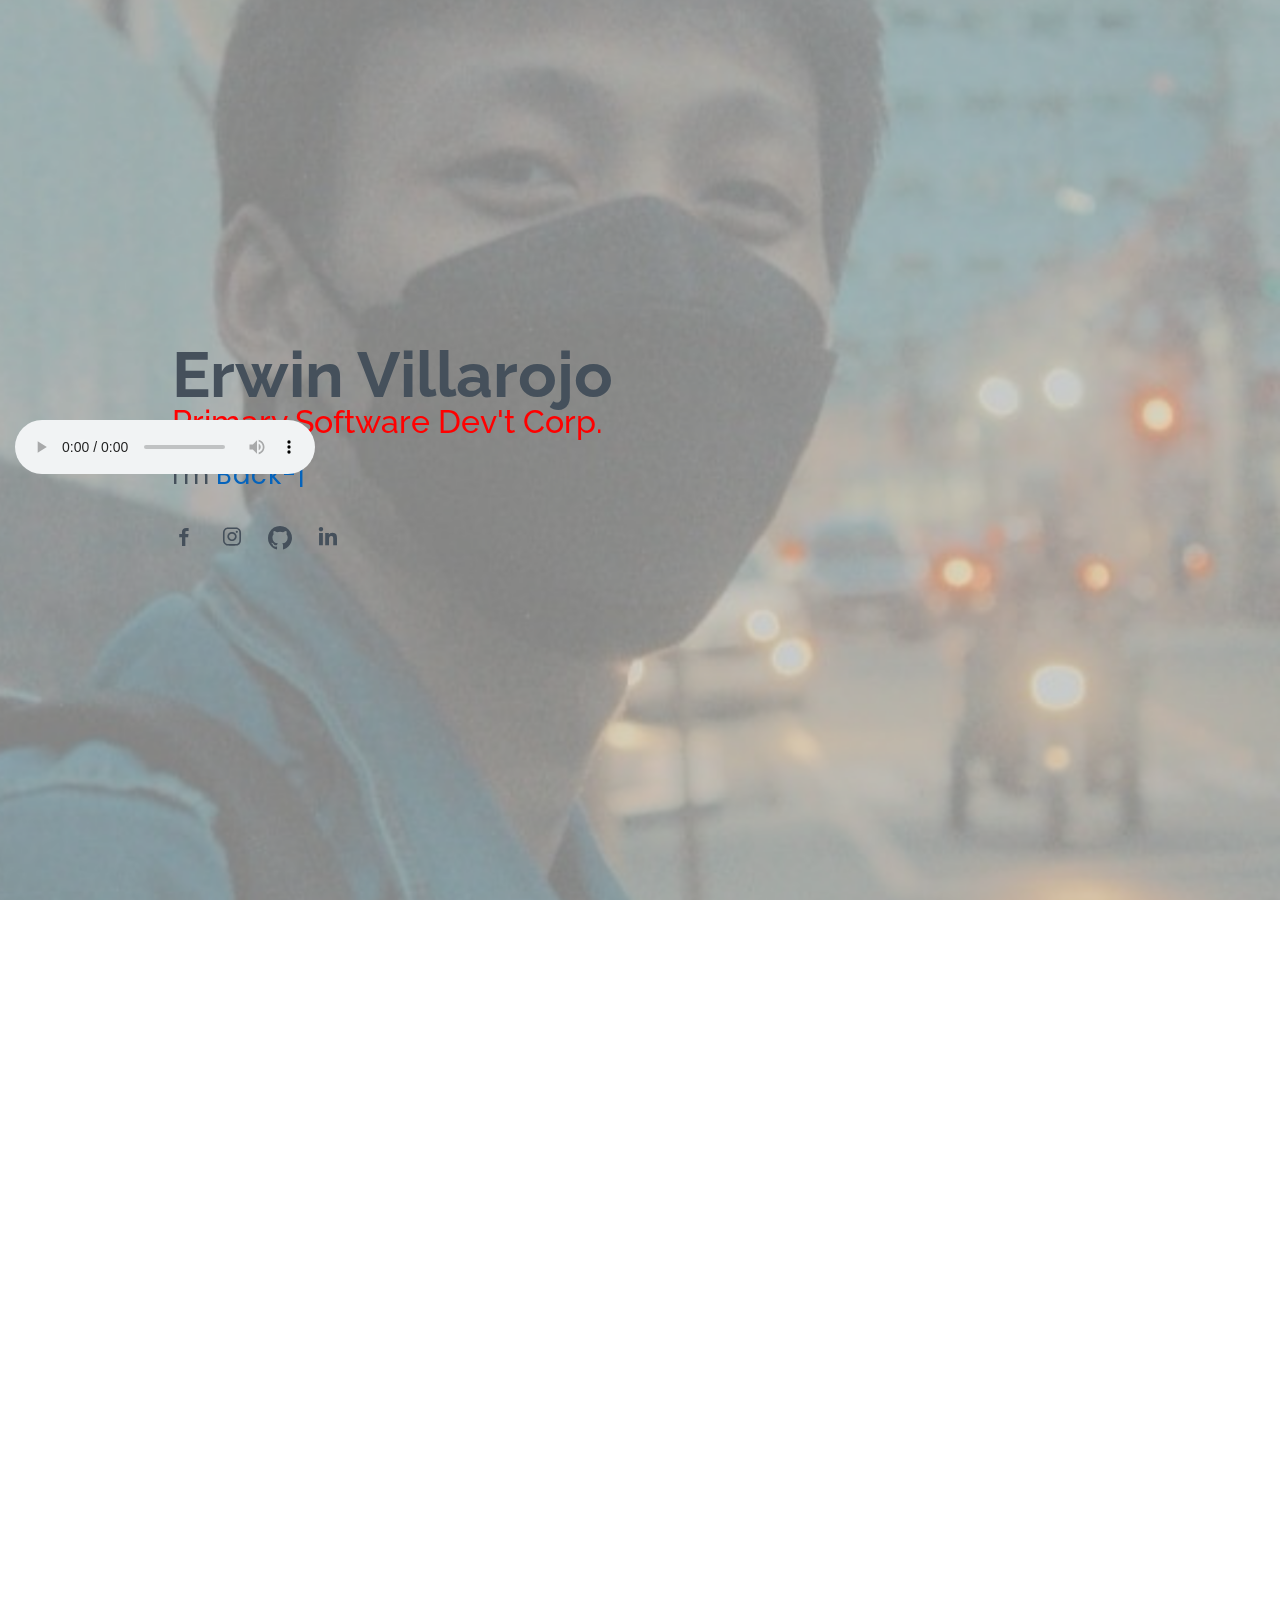
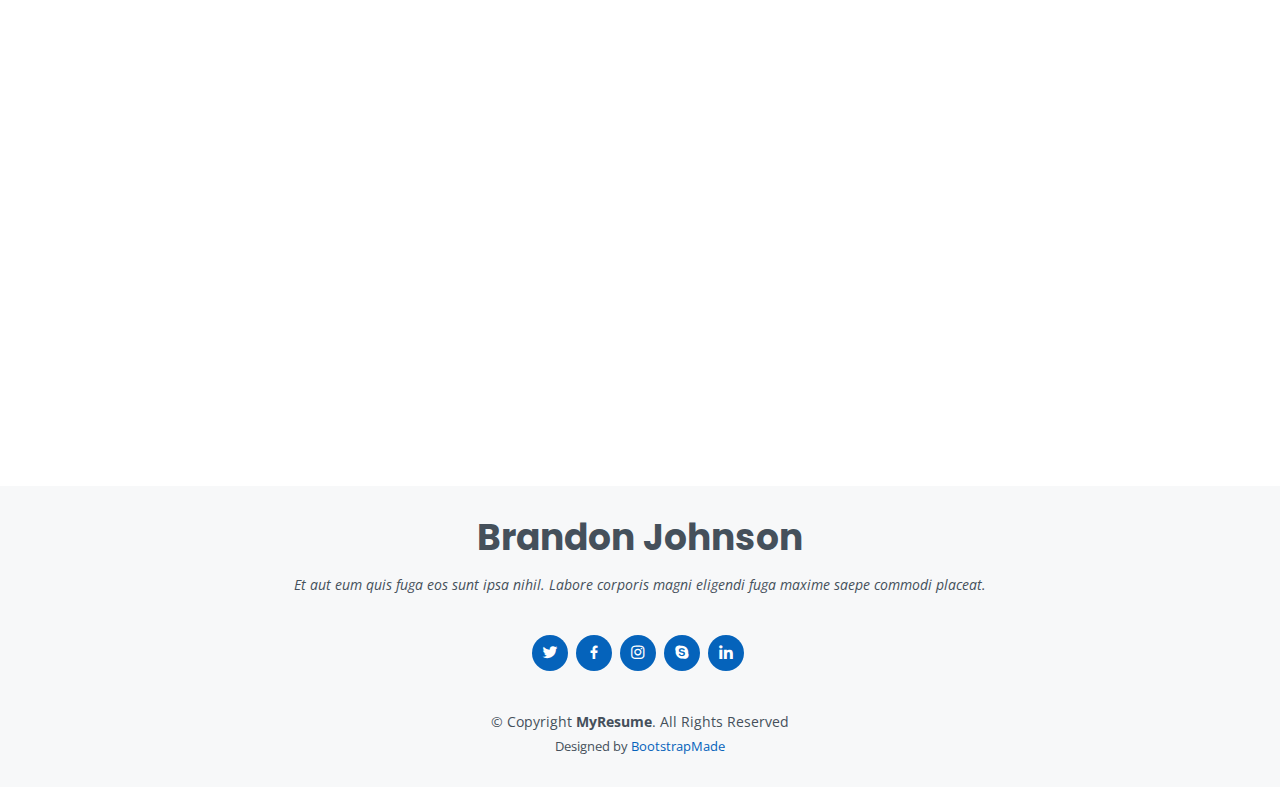
<file: MyResume/index.html>
<!DOCTYPE html>
<html lang="en">

<head>
  <meta charset="utf-8">
  <meta content="width=device-width, initial-scale=1.0" name="viewport">

  <title>Primary Software Dev't Corp.</title>
  <meta content="" name="description">
  <meta content="" name="keywords">

  <!-- Favicons -->
  <link href="assets/img/logo.png" rel="icon">
 
  <!-- Google Fonts -->
  <link href="https://fonts.googleapis.com/css?family=Open+Sans:300,300i,400,400i,600,600i,700,700i|Raleway:300,300i,400,400i,500,500i,600,600i,700,700i|Poppins:300,300i,400,400i,500,500i,600,600i,700,700i" rel="stylesheet">

  <!-- Vendor CSS Files -->
  <link href="assets/vendor/aos/aos.css" rel="stylesheet">
  <link href="assets/vendor/bootstrap/css/bootstrap.min.css" rel="stylesheet">
  <link href="assets/vendor/bootstrap-icons/bootstrap-icons.css" rel="stylesheet">
  <link href="assets/vendor/boxicons/css/boxicons.min.css" rel="stylesheet">
  <link href="assets/vendor/glightbox/css/glightbox.min.css" rel="stylesheet">
  <link href="assets/vendor/swiper/swiper-bundle.min.css" rel="stylesheet">

  <!-- Template Main CSS File -->
  <link href="assets/css/style.css" rel="stylesheet">
</head>

<body>
  


  <!-- ======= Mobile nav toggle button ======= -->
  <!-- <button type="button" class="mobile-nav-toggle d-xl-none"><i class="bi bi-list mobile-nav-toggle"></i></button> -->
  <i class="bi bi-list mobile-nav-toggle d-xl-none"></i>
  <!-- ======= Header ======= -->
  <header id="header" class="d-flex flex-column justify-content-center">
    <nav id="navbar" class="navbar nav-menu">

      <audio loop autoplay controls>
        <source src="music/beloved.mp3" type="audio/mp3>
    </audio>

      <ul>
        <li><a href="#hero" class="nav-link scrollto active"><i class="bx bx-home"></i> <span>Home</span></a></li>
        <li><a href="#about" class="nav-link scrollto"><i class="bx bx-user"></i> <span>About</span></a></li>
        <li><a href="#resume" class="nav-link scrollto"><i class="bx bx-file-blank"></i> <span>Company Profile</span></a></li>
        <li><a href="#portfolio" class="nav-link scrollto"><i class="bx bx-book-content"></i> <span>Weekly Activities</span></a></li>
        <li><a href="#services" class="nav-link scrollto"><i class="bx bx-server"></i> <span>Services</span></a></li>
        <li><a href="#contact" class="nav-link scrollto"><i class="bx bx-envelope"></i> <span>Contact</span></a></li>
        <li><a href="#heros" class="nav-link scrollto"><i class="bx bx-envelope"></i> <span>Contacts</span></a></li>
        
      </ul>
    </nav><!-- .nav-menu -->
  </header><!-- End Header -->

  <!-- ======= Hero Section ======= -->
  <section id="hero" class="d-flex flex-column justify-content-center">
    <div class="container" data-aos="zoom-in" data-aos-delay="100">
      <h1>Erwin Villarojo</h1>
	   <h2 style="color:red"> Primary Software Dev't Corp.</h2>
      <p>I'm <span class="typed" data-typed-items="Back-End Developer"></span></p>
      <div class="social-links">
        <a href="https://www.facebook.com/profile.php?id=100009591493341" class="facebook"><i class="bx bxl-facebook"></i></a>
        <a href="https://www.instagram.com/erwan_vill/" class="instagram"><i class="bx bxl-instagram"></i></a>
        <a href="https://github.com/erwinvillarojo" class="bi bi-github"></i></a>
        <a href="https://www.linkedin.com/in/erwin-villarojo-765752181/" class="linkedin"><i class="bx bxl-linkedin"></i></a>
      </div>
    </div>
  </section><!-- End Hero -->

  <main id="main">

    <!-- ======= About Section ======= -->
    <section id="about" class="about">
      <div class="container" data-aos="fade-up">

        <div class="section-title">
          <h2>About</h2>
          <p>Magnam dolores commodi suscipit. Necessitatibus eius consequatur ex aliquid fuga eum quidem. Sit sint consectetur velit. Quisquam quos quisquam cupiditate. Et nemo qui impedit suscipit alias ea. Quia fugiat sit in iste officiis commodi quidem hic quas.</p>
        </div>
       
        <div class="row">
          <div class="col-lg-4">
            <img src="assets/img/profile-about.png" class="img-fluid" alt="">
          </div>
          <div class="col-lg-8 pt-4 pt-lg-0 content">
            <h3>UI/UX Designer &amp; Web Developer.</h3>
            <p class="fst-italic">
              Lorem ipsum dolor sit amet, consectetur adipiscing elit, sed do eiusmod tempor incididunt ut labore et dolore
              magna aliqua.
            </p>
            <div class="row">
              <div class="col-lg-6">
                <ul>
               
                  <li><i class="bi bi-chevron-right"></i> <strong>Website:</strong> <span>www.example.com</span></li>
                  <li><i class="bi bi-chevron-right"></i> <strong>Phone:</strong> <span>+639 294 803 228</span></li>
                  <li><i class="bi bi-chevron-right"></i> <strong>City:</strong> <span>Cebu City</span></li>
                </ul>
              </div>
              <div class="col-lg-6">
                <ul>
                
                  <li><i class="bi bi-chevron-right"></i> <strong>Degree:</strong> <span>BS Information Technology</span></li>
                  <li><i class="bi bi-chevron-right"></i> <strong>Email:</strong> <span>erwinvillarojo@gmail.com</span></li>
                  <li><i class="bi bi-chevron-right"></i> <strong>Freelance:</strong> <span>Available</span></li>
                </ul>
              </div>
            </div>
            <p>
              Officiis eligendi itaque labore et dolorum mollitia officiis optio vero. Quisquam sunt adipisci omnis et ut. Nulla accusantium dolor incidunt officia tempore. Et eius omnis.
              Cupiditate ut dicta maxime officiis quidem quia. Sed et consectetur qui quia repellendus itaque neque. Aliquid amet quidem ut quaerat cupiditate. Ab et eum qui repellendus omnis culpa magni laudantium dolores.
            </p>
          </div>
        </div>

      </div>
    </section><!-- End About Section -->

    <!-- ======= Facts Section ======= 
    <section id="facts" class="facts">
      <div class="container" data-aos="fade-up">

        <div class="section-title">
          <h2>Department Division/Assignment</h2>
          <p>Magnam dolores commodi suscipit. Necessitatibus eius consequatur ex aliquid fuga eum quidem. Sit sint consectetur velit. Quisquam quos quisquam cupiditate. Et nemo qui impedit suscipit alias ea. Quia fugiat sit in iste officiis commodi quidem hic quas.</p>
        </div>

        <div class="row">

          <div class="col-lg-3 col-md-6">
            <div class="count-box">
              <i class="bi bi-emoji-smile"></i>
              <span data-purecounter-start="0" data-purecounter-end="232" data-purecounter-duration="1" class="purecounter"></span>
              <p>Happy Clients</p>
            </div>
          </div>

          <div class="col-lg-3 col-md-6 mt-5 mt-md-0">
            <div class="count-box">
              <i class="bi bi-journal-richtext"></i>
              <span data-purecounter-start="0" data-purecounter-end="521" data-purecounter-duration="1" class="purecounter"></span>
              <p>Projects</p>
            </div>
          </div>

          <div class="col-lg-3 col-md-6 mt-5 mt-lg-0">
            <div class="count-box">
              <i class="bi bi-headset"></i>
              <span data-purecounter-start="0" data-purecounter-end="1463" data-purecounter-duration="1" class="purecounter"></span>
              <p>Hours Of Support</p>
            </div>
          </div>

          <div class="col-lg-3 col-md-6 mt-5 mt-lg-0">
            <div class="count-box">
              <i class="bi bi-award"></i>
              <span data-purecounter-start="0" data-purecounter-end="25" data-purecounter-duration="1" class="purecounter"></span>
              <p>Awards</p>
            </div>
          </div>

        </div>

      </div>
    </section> End Facts Section 

     ======= Skills Section ======= 
    <section id="skills" class="skills section-bg">
      <div class="container" data-aos="fade-up">

        <div class="section-title">
          <h2>Skills</h2>
          <p>Magnam dolores commodi suscipit. Necessitatibus eius consequatur ex aliquid fuga eum quidem. Sit sint consectetur velit. Quisquam quos quisquam cupiditate. Et nemo qui impedit suscipit alias ea. Quia fugiat sit in iste officiis commodi quidem hic quas.</p>
        </div>

        <div class="row skills-content">

          <div class="col-lg-6">

            <div class="progress">
              <span class="skill">HTML <i class="val">100%</i></span>
              <div class="progress-bar-wrap">
                <div class="progress-bar" role="progressbar" aria-valuenow="100" aria-valuemin="0" aria-valuemax="100"></div>
              </div>
            </div>

            <div class="progress">
              <span class="skill">CSS <i class="val">90%</i></span>
              <div class="progress-bar-wrap">
                <div class="progress-bar" role="progressbar" aria-valuenow="90" aria-valuemin="0" aria-valuemax="100"></div>
              </div>
            </div>

            <div class="progress">
              <span class="skill">JavaScript <i class="val">75%</i></span>
              <div class="progress-bar-wrap">
                <div class="progress-bar" role="progressbar" aria-valuenow="75" aria-valuemin="0" aria-valuemax="100"></div>
              </div>
            </div>

          </div>

          <div class="col-lg-6">

            <div class="progress">
              <span class="skill">PHP <i class="val">80%</i></span>
              <div class="progress-bar-wrap">
                <div class="progress-bar" role="progressbar" aria-valuenow="80" aria-valuemin="0" aria-valuemax="100"></div>
              </div>
            </div>

            <div class="progress">
              <span class="skill">WordPress/CMS <i class="val">90%</i></span>
              <div class="progress-bar-wrap">
                <div class="progress-bar" role="progressbar" aria-valuenow="90" aria-valuemin="0" aria-valuemax="100"></div>
              </div>
            </div>

            <div class="progress">
              <span class="skill">Photoshop <i class="val">55%</i></span>
              <div class="progress-bar-wrap">
                <div class="progress-bar" role="progressbar" aria-valuenow="55" aria-valuemin="0" aria-valuemax="100"></div>
              </div>
            </div>

          </div>

        </div>

      </div>
    </section> End Skills Section -->

    <!-- ======= Resume Section ======= -->
    <section id="resume" class="resume">
      <div class="container" data-aos="fade-up">

        <div class="section-title">
          <h2>Primary Software Dev't Corp</h2>
          <p>The founder, with an Industrial Engineering degree, was a PC Computing hobbyist, Database Programmer, and an Accounting Systems enthusiast for 5 years in the US. 
             He came home for good and started out as a Cebu-based IT consultancy firm known then as Primary Systems Reengineering (PSR) mainly doing Computer Management Consultancy Services to selected businesses in Metro Cebu areas. By 1994, its activities focused on developing LAN-oriented, Multi-User, "Customised Integrated Accounting" Software to various businesses who wish to computerise their operations.</p>
        </div>

        <div class="row">
          <div class="col-lg-6">
            <h3 class="resume-title">1990's</h3>
            <div class="resume-item pb-0">
              <h4>Founded in 1993</h4>
              <p><em> Primary Software Development Corporation started out as a Cebu-based IT consultancy firm known then as Primary Systems Reengineering (PSR) mainly doing Computer Management Consultancy Services to selected businesses in Metro Cebu areas. By 1994, its activities focused on developing LAN-oriented, multi-user, "Customized Integrated Accounting"​ Software to various businesses who wish to computerize their operations.</em></p>
              <ul>
                <li>1994, After 5 years of IT-related studies/work experiences 
                  in the US (1987-92), a Cebuano balikbayan started 
                  developing Customized DOS-based Integrated 
                  Accounting Software for Cebu-based businesses</li>

                <li>1997, Launched "100% rewrite" Client/Server Graphical 
                  (GUI) Version for Windows
                  Started "Internal Quality" and "Industry Solutions" buildup
                  </li>

                <li>1996, Its product evolved to full-scale Enterprise Resource Applications catering to varied industry types.</li>

                <li>1996, Its product evolved to full-scale Enterprise Resource Applications catering to varied industry types.</li>

                <li>1999, Prime Software Trademark officially approved by the Philippine IPO office</li>

              </ul>
            </div>

            <h3 class="resume-title">2015</h3>
            <div class="resume-item">
              <h4>Prime Software 2006i/2010i passes BIR-CAS 
                Compliance Requirements</h4>
             <!-- <h5>2015 - 2016</h5> -->
             <li>2018 Davao Full-time Support Office Started</li>
            </div>

          
          </div>
          
          <div class="col-lg-6">
            <h3 class="resume-title">2000s</h3>
            <div class="resume-item">
              <h4>2003 Prime Software works with IBM DB2 Database</h4>
              <!-- <h5>2019 - Present</h5> -->
            <!--   <p><em>Experion, New York, NY </em></p> -->
              <ul>
                <li>2004, Prime Software works with Sybase Database
                  Prime Software's "R&D software prototype" wins DTI's 
                  CITEM E-Services Philippines Best Product/Service 
                  Award.</li>

                <li>2005, Prime Software works with Microsoft SQL Server Database 
                  A new younger "quality software development team" comes in </li> 

                <li>2006, Launched "100% rewrite" Prime Software 2006i 
                  Web-enabled Version
                  Prime Software works with Oracle Database
                  Prime Software works with PostreSQL Database</li>

                <li>2008, Prime Software for Trade/Distribution - DTI's 
                  CITEM E-Services Philippines Finalist Award 
                  Manila Full-time Support Office Started</li>

                <li>2010, Prime Software 2010i Cloud-Enabled Version 
                  Deployed</li>

                <li>2011, DUN AND BRADSTREET Accredited ERP Supplier 
                  for the PLDT Group of Companies</li>
                  
                <li>2013, PSDC voted Finalist - ASIA CEO AWARDS “Most 
                  Innovative Company of the Year”
                  Partners with Microsoft Azure Cloud and AWS Cloud</li>
              </ul>
            </div>

            <div class="col-lg-15">
              <h4 class="resume-title">2019</h4>
              <div class="resume-item">
                <h4> Over 1000 Satisfied Customers from Various Industry Sectors all over the Philippines served.</h4>
                <ul>
                <li>2019, 200+ customers actively run their Prime Software 
                  2006i/2010i versions on cloud and on premise.</li>
             
                <li> 2022, after 2 years of Covid-19 Pandemic lock downs and fluctuating level warnings, Hundreds of Customers from Zamboanga to Isabela continue to Run their business information bloodline Securely from Anywhere, Anytime, and Cost-effectively.
                     We, with our younger new generation development team, are truly happy for them.</li>
  
                </ul>
              </div>

      </div>
    </section><!-- End Resume Section -->

    <!-- ======= Portfolio Section ======= -->
    <section id="portfolio" class="portfolio section-bg">
      <div class="container" data-aos="fade-up">

        <div class="section-title">
          <h2>Summary of Weekly Activities </h2>
          <p>Magnam dolores commodi suscipit. Necessitatibus eius consequatur ex aliquid fuga eum quidem. Sit sint consectetur velit. Quisquam quos quisquam cupiditate. Et nemo qui impedit suscipit alias ea. Quia fugiat sit in iste officiis commodi quidem hic quas.</p>
        </div>

        <div class="row">
          <div class="col-lg-12 d-flex justify-content-center" data-aos="fade-up" data-aos-delay="100">
            <ul id="portfolio-flters">
              <li data-filter="*" class="filter-active">All</li>
              <li data-filter=".filter-app">DailyLog</li>
              <li data-filter=".filter-card">Lark</li>
              <li data-filter=".filter-web">Delphi</li>
            </ul>
          </div>
        </div>

        <div class="row portfolio-container" data-aos="fade-up" data-aos-delay="200">

          <div class="col-lg-4 col-md-6 portfolio-item filter-app">
            <div class="portfolio-wrap">
              <img src="assets/img/portfolio/DailyLogFeb7-11.jpg" class="img-fluid" alt="">
              <div class="portfolio-info">
                <h4>WeeklyLog</h4>
                <p>February 7 to 11</p>
                <div class="portfolio-links">
                  <a href="assets/img/portfolio/DailyLogFeb7-11.jpg" data-gallery="portfolioGallery" class="portfolio-lightbox" title="WeeklyLog February 7 - 11"><i class="bx bx-plus"></i></a>
                  <a href="portfolio-details.html" class="portfolio-details-lightbox" data-glightbox="type: external" title="Portfolio Details"><i class="bx bx-link"></i></a>
                </div>
              </div>
            </div>
          </div>

        

          <div class="col-lg-4 col-md-6 portfolio-item filter-web">
            <div class="portfolio-wrap">
              <img src="assets/img/portfolio/portfolio-2.jpg" class="img-fluid" alt="">
              <div class="portfolio-info">
                <h4>Web 3</h4>
                <p>Web</p>
                <div class="portfolio-links">
                  <a href="assets/img/portfolio/portfolio-2.jpg" data-gallery="portfolioGallery" class="portfolio-lightbox" title="Web 3"><i class="bx bx-plus"></i></a>
                  <a href="portfolio-details.html" class="portfolio-details-lightbox" data-glightbox="type: external" title="Portfolio Details"><i class="bx bx-link"></i></a>
                </div>
              </div>
            </div>
          </div>

 
          <div class="col-lg-4 col-md-6 portfolio-item filter-app">
            <div class="portfolio-wrap">
              <img src="assets/img/portfolio/DailyLogFeb14-18.jpg" class="img-fluid" alt="">
              <div class="portfolio-info">
                <h4>WeeklyLog</h4>
                <p>February 14 to 18</p>
                <div class="portfolio-links">
                  <a href="assets/img/portfolio/DailyLogFeb14-18.jpg" data-gallery="portfolioGallery" class="portfolio-lightbox" title="WeeklyLog February 14 - 18"><i class="bx bx-plus"></i></a>
                  <a href="portfolio-details.html" class="portfolio-details-lightbox" data-glightbox="type: external" title="Portfolio Details"><i class="bx bx-link"></i></a>
                </div>
              </div>
            </div>
          </div>

          <div class="col-lg-4 col-md-6 portfolio-item filter-app">
            <div class="portfolio-wrap">
              <img src="assets/img/portfolio/portfolio-3.jpg" class="img-fluid" alt="">
              <div class="portfolio-info">
                <h4>App 2</h4>
                <p>App</p>
                <div class="portfolio-links">
                  <a href="assets/img/portfolio/portfolio-3.jpg" data-gallery="portfolioGallery" class="portfolio-lightbox" title="App 2"><i class="bx bx-plus"></i></a>
                  <a href="portfolio-details.html" class="portfolio-details-lightbox" data-glightbox="type: external" title="Portfolio Details"><i class="bx bx-link"></i></a>
                </div>
              </div>
            </div>
          </div>

          <div class="col-lg-4 col-md-6 portfolio-item filter-card">
            <div class="portfolio-wrap">
              <img src="assets/img/portfolio/lark1.PNG" class="img-fluid" alt="">
              <div class="portfolio-info">
                <h4>Card 2</h4>
                <p>Card</p>
                <div class="portfolio-links">
                  <a href="assets/img/portfolio/lark1.PNG" data-gallery="portfolioGallery" class="portfolio-lightbox" title="Card 2"><i class="bx bx-plus"></i></a>
                  <a href="portfolio-details.html" class="portfolio-details-lightbox" data-glightbox="type: external" title="Portfolio Details"><i class="bx bx-link"></i></a>
                </div>
              </div>
            </div>
          </div>

          <div class="col-lg-4 col-md-6 portfolio-item filter-web">
            <div class="portfolio-wrap">
              <img src="assets/img/portfolio/portfolio-5.jpg" class="img-fluid" alt="">
              <div class="portfolio-info">
                <h4>Web 2</h4>
                <p>Web</p>
                <div class="portfolio-links">
                  <a href="assets/img/portfolio/portfolio-5.jpg" data-gallery="portfolioGallery" class="portfolio-lightbox" title="Web 2"><i class="bx bx-plus"></i></a>
                  <a href="portfolio-details.html" class="portfolio-details-lightbox" data-glightbox="type: external" title="Portfolio Details"><i class="bx bx-link"></i></a>
                </div>
              </div>
            </div>
          </div>

          <div class="col-lg-4 col-md-6 portfolio-item filter-app">
            <div class="portfolio-wrap">
              <img src="assets/img/portfolio/portfolio-6.jpg" class="img-fluid" alt="">
              <div class="portfolio-info">
                <h4>App 3</h4>
                <p>App</p>
                <div class="portfolio-links">
                  <a href="assets/img/portfolio/portfolio-6.jpg" data-gallery="portfolioGallery" class="portfolio-lightbox" title="App 3"><i class="bx bx-plus"></i></a>
                  <a href="portfolio-details.html" class="portfolio-details-lightbox" data-glightbox="type: external" title="Portfolio Details"><i class="bx bx-link"></i></a>
                </div>
              </div>
            </div>
          </div>

          <div class="col-lg-4 col-md-6 portfolio-item filter-card">
            <div class="portfolio-wrap">
              <img src="assets/img/portfolio/lark2.PNG" class="img-fluid" alt="">
              <div class="portfolio-info">
                <h4>Attendance Report</h4>
                <div class="portfolio-links">
                  <a href="assets/img/portfolio/lark2.PNG" data-gallery="portfolioGallery" class="portfolio-lightbox" title="Attendance Report"><i class="bx bx-plus"></i></a>
                  <a href="portfolio-details.html" class="portfolio-details-lightbox" data-glightbox="type: external" title="Portfolio Details"><i class="bx bx-link"></i></a>
                </div>
              </div>
            </div>
          </div>

          <div class="col-lg-4 col-md-6 portfolio-item filter-card">
            <div class="portfolio-wrap">
              <img src="assets/img/portfolio/portfolio-8.jpg" class="img-fluid" alt="">
              <div class="portfolio-info">
                <h4>Card 3</h4>
                <p>Card</p>
                <div class="portfolio-links">
                  <a href="assets/img/portfolio/portfolio-8.jpg" data-gallery="portfolioGallery" class="portfolio-lightbox" title="Card 3"><i class="bx bx-plus"></i></a>
                  <a href="portfolio-details.html" class="portfolio-details-lightbox" data-glightbox="type: external" title="Portfolio Details"><i class="bx bx-link"></i></a>
                </div>
              </div>
            </div>
          </div>

          <div class="col-lg-4 col-md-6 portfolio-item filter-web">
            <div class="portfolio-wrap">
              <img src="assets/img/portfolio/portfolio-9.jpg" class="img-fluid" alt="">
              <div class="portfolio-info">
                <h4>Web 3</h4>
                <p>Web</p>
                <div class="portfolio-links">
                  <a href="assets/img/portfolio/portfolio-9.jpg" data-gallery="portfolioGallery" class="portfolio-lightbox" title="Web 3"><i class="bx bx-plus"></i></a>
                  <a href="portfolio-details.html" class="portfolio-details-lightbox" data-glightbox="type: external" title="Portfolio Details"><i class="bx bx-link"></i></a>
                </div>
              </div>
            </div>
          </div>

        </div>

      </div>
    </section><!-- End Portfolio Section -->

    <!-- ======= Services Section ======= -->
    <section id="services" class="services">
      <div class="container" data-aos="fade-up">

        <div class="section-title">
          <h2>Services</h2>
          <p>Magnam dolores commodi suscipit. Necessitatibus eius consequatur ex aliquid fuga eum quidem. Sit sint consectetur velit. Quisquam quos quisquam cupiditate. Et nemo qui impedit suscipit alias ea. Quia fugiat sit in iste officiis commodi quidem hic quas.</p>
        </div>

        <div class="row">

          <div class="col-lg-4 col-md-6 d-flex align-items-stretch" data-aos="zoom-in" data-aos-delay="100">
            <div class="icon-box iconbox-blue">
              <div class="icon">
                <svg width="100" height="100" viewBox="0 0 600 600" xmlns="http://www.w3.org/2000/svg">
                  <path stroke="none" stroke-width="0" fill="#f5f5f5" d="M300,521.0016835830174C376.1290562159157,517.8887921683347,466.0731472004068,529.7835943286574,510.70327084640275,468.03025145048787C554.3714126377745,407.6079735673963,508.03601936045806,328.9844924480964,491.2728898941984,256.3432110539036C474.5976632858925,184.082847569629,479.9380746630129,96.60480741107993,416.23090153303,58.64404602377083C348.86323505073057,18.502131276798302,261.93793281208167,40.57373210992963,193.5410806939664,78.93577620505333C130.42746243093433,114.334589627462,98.30271207620316,179.96522072025542,76.75703585869454,249.04625023123273C51.97151888228291,328.5150500222984,13.704378332031375,421.85034740162234,66.52175969318436,486.19268352777647C119.04800174914682,550.1803526380478,217.28368757567262,524.383925680826,300,521.0016835830174"></path>
                </svg>
                <i class="bx bxl-dribbble"></i>
              </div>
              <h4><a href="">Lorem Ipsum</a></h4>
              <p>Voluptatum deleniti atque corrupti quos dolores et quas molestias excepturi</p>
            </div>
          </div>

          <div class="col-lg-4 col-md-6 d-flex align-items-stretch mt-4 mt-md-0" data-aos="zoom-in" data-aos-delay="200">
            <div class="icon-box iconbox-orange ">
              <div class="icon">
                <svg width="100" height="100" viewBox="0 0 600 600" xmlns="http://www.w3.org/2000/svg">
                  <path stroke="none" stroke-width="0" fill="#f5f5f5" d="M300,582.0697525312426C382.5290701553225,586.8405444964366,449.9789794690241,525.3245884688669,502.5850820975895,461.55621195738473C556.606425686781,396.0723002908107,615.8543463187945,314.28637112970534,586.6730223649479,234.56875336149918C558.9533121215079,158.8439757836574,454.9685369536778,164.00468322053177,381.49747125262974,130.76875717737553C312.15926192815925,99.40240125094834,248.97055460311594,18.661163978235184,179.8680185752513,50.54337015887873C110.5421016452524,82.52863877960104,119.82277516462835,180.83849132639028,109.12597500060166,256.43424936330496C100.08760227029461,320.3096726198365,92.17705696193138,384.0621239912766,124.79988738764834,439.7174275375508C164.83382741302287,508.01625554203684,220.96474134820875,577.5009287672846,300,582.0697525312426"></path>
                </svg>
                <i class="bx bx-file"></i>
              </div>
              <h4><a href="">Sed Perspiciatis</a></h4>
              <p>Duis aute irure dolor in reprehenderit in voluptate velit esse cillum dolore</p>
            </div>
          </div>

          <div class="col-lg-4 col-md-6 d-flex align-items-stretch mt-4 mt-lg-0" data-aos="zoom-in" data-aos-delay="300">
            <div class="icon-box iconbox-pink">
              <div class="icon">
                <svg width="100" height="100" viewBox="0 0 600 600" xmlns="http://www.w3.org/2000/svg">
                  <path stroke="none" stroke-width="0" fill="#f5f5f5" d="M300,541.5067337569781C382.14930387511276,545.0595476570109,479.8736841581634,548.3450877840088,526.4010558755058,480.5488172755941C571.5218469581645,414.80211281144784,517.5187510058486,332.0715597781072,496.52539010469104,255.14436215662573C477.37192572678356,184.95920475031193,473.57363656557914,105.61284051026155,413.0603344069578,65.22779650032875C343.27470386102294,18.654635553484475,251.2091493199835,5.337323636656869,175.0934190732945,40.62881213300186C97.87086631185822,76.43348514350839,51.98124368387456,156.15599469081315,36.44837278890362,239.84606092416172C21.716077023791087,319.22268207091537,43.775223500013084,401.1760424656574,96.891909868211,461.97329694683043C147.22146801428983,519.5804099606455,223.5754009179313,538.201503339737,300,541.5067337569781"></path>
                </svg>
                <i class="bx bx-tachometer"></i>
              </div>
              <h4><a href="">Magni Dolores</a></h4>
              <p>Excepteur sint occaecat cupidatat non proident, sunt in culpa qui officia</p>
            </div>
          </div>

          <div class="col-lg-4 col-md-6 d-flex align-items-stretch mt-4" data-aos="zoom-in" data-aos-delay="100">
            <div class="icon-box iconbox-yellow">
              <div class="icon">
                <svg width="100" height="100" viewBox="0 0 600 600" xmlns="http://www.w3.org/2000/svg">
                  <path stroke="none" stroke-width="0" fill="#f5f5f5" d="M300,503.46388370962813C374.79870501325706,506.71871716319447,464.8034551963731,527.1746412648533,510.4981551193396,467.86667711651364C555.9287308511215,408.9015244558933,512.6030010748507,327.5744911775523,490.211057578863,256.5855673507754C471.097692560561,195.9906835881958,447.69079081568157,138.11976852964426,395.19560036434837,102.3242989838813C329.3053358748298,57.3949838291264,248.02791733380457,8.279543830951368,175.87071277845988,42.242879143198664C103.41431057327972,76.34704239035025,93.79494320519305,170.9812938413882,81.28167332365135,250.07896920659033C70.17666984294237,320.27484674793965,64.84698225790005,396.69656628748305,111.28512138212992,450.4950937839243C156.20124167950087,502.5303643271138,231.32542653798444,500.4755392045468,300,503.46388370962813"></path>
                </svg>
                <i class="bx bx-layer"></i>
              </div>
              <h4><a href="">Nemo Enim</a></h4>
              <p>At vero eos et accusamus et iusto odio dignissimos ducimus qui blanditiis</p>
            </div>
          </div>

          <div class="col-lg-4 col-md-6 d-flex align-items-stretch mt-4" data-aos="zoom-in" data-aos-delay="200">
            <div class="icon-box iconbox-red">
              <div class="icon">
                <svg width="100" height="100" viewBox="0 0 600 600" xmlns="http://www.w3.org/2000/svg">
                  <path stroke="none" stroke-width="0" fill="#f5f5f5" d="M300,532.3542879108572C369.38199826031484,532.3153073249985,429.10787420159085,491.63046689027357,474.5244479745417,439.17860296908856C522.8885846962883,383.3225815378663,569.1668002868075,314.3205725914397,550.7432151929288,242.7694973846089C532.6665558377875,172.5657663291529,456.2379748765914,142.6223662098291,390.3689995646985,112.34683881706744C326.66090330228417,83.06452184765237,258.84405631176094,53.51806209861945,193.32584062364296,78.48882559362697C121.61183558270385,105.82097193414197,62.805066853699245,167.19869350419734,48.57481801355237,242.6138429142374C34.843463184063346,315.3850353017275,76.69343916112496,383.4422959591041,125.22947124332185,439.3748458443577C170.7312796277747,491.8107796887764,230.57421082200815,532.3932930995766,300,532.3542879108572"></path>
                </svg>
                <i class="bx bx-slideshow"></i>
              </div>
              <h4><a href="">Dele Cardo</a></h4>
              <p>Quis consequatur saepe eligendi voluptatem consequatur dolor consequuntur</p>
            </div>
          </div>

          <div class="col-lg-4 col-md-6 d-flex align-items-stretch mt-4" data-aos="zoom-in" data-aos-delay="300">
            <div class="icon-box iconbox-teal">
              <div class="icon">
                <svg width="100" height="100" viewBox="0 0 600 600" xmlns="http://www.w3.org/2000/svg">
                  <path stroke="none" stroke-width="0" fill="#f5f5f5" d="M300,566.797414625762C385.7384707136149,576.1784315230908,478.7894351017131,552.8928747891023,531.9192734346935,484.94944893311C584.6109503024035,417.5663521118492,582.489472248146,322.67544863468447,553.9536738515405,242.03673114598146C529.1557734026468,171.96086150256528,465.24506316201064,127.66468636344209,395.9583748389544,100.7403814666027C334.2173773831606,76.7482773500951,269.4350130405921,84.62216499799875,207.1952322260088,107.2889140133804C132.92018162631612,134.33871894543012,41.79353780512637,160.00259165414826,22.644507872594943,236.69541883565114C3.319112789854554,314.0945973066697,72.72355303640163,379.243833228382,124.04198916343866,440.3218312028393C172.9286146004772,498.5055451809895,224.45579914871206,558.5317968840102,300,566.797414625762"></path>
                </svg>
                <i class="bx bx-arch"></i>
              </div>
              <h4><a href="">Divera Don</a></h4>
              <p>Modi nostrum vel laborum. Porro fugit error sit minus sapiente sit aspernatur</p>
            </div>
          </div>

        </div>

      </div>
    </section><!-- End Services Section -->

    <!-- ======= Testimonials Section ======= -->
    <section id="testimonials" class="testimonials section-bg">
      <div class="container" data-aos="fade-up">

        <div class="section-title">
          <h2>Testimonials</h2>
        </div>

        <div class="testimonials-slider swiper" data-aos="fade-up" data-aos-delay="100">
          <div class="swiper-wrapper">

            <div class="swiper-slide">
              <div class="testimonial-item">
                <img src="assets/img/testimonials/testimonials-1.jpg" class="testimonial-img" alt="">
                <h3>Saul Goodman</h3>
                <h4>Ceo &amp; Founder</h4>
                <p>
                  <i class="bx bxs-quote-alt-left quote-icon-left"></i>
                  Proin iaculis purus consequat sem cure digni ssim donec porttitora entum suscipit rhoncus. Accusantium quam, ultricies eget id, aliquam eget nibh et. Maecen aliquam, risus at semper.
                  <i class="bx bxs-quote-alt-right quote-icon-right"></i>
                </p>
              </div>
            </div><!-- End testimonial item -->

            <div class="swiper-slide">
              <div class="testimonial-item">
                <img src="assets/img/testimonials/testimonials-2.jpg" class="testimonial-img" alt="">
                <h3>Sara Wilsson</h3>
                <h4>Designer</h4>
                <p>
                  <i class="bx bxs-quote-alt-left quote-icon-left"></i>
                  Export tempor illum tamen malis malis eram quae irure esse labore quem cillum quid cillum eram malis quorum velit fore eram velit sunt aliqua noster fugiat irure amet legam anim culpa.
                  <i class="bx bxs-quote-alt-right quote-icon-right"></i>
                </p>
              </div>
            </div><!-- End testimonial item -->

            <div class="swiper-slide">
              <div class="testimonial-item">
                <img src="assets/img/testimonials/testimonials-3.jpg" class="testimonial-img" alt="">
                <h3>Jena Karlis</h3>
                <h4>Store Owner</h4>
                <p>
                  <i class="bx bxs-quote-alt-left quote-icon-left"></i>
                  Enim nisi quem export duis labore cillum quae magna enim sint quorum nulla quem veniam duis minim tempor labore quem eram duis noster aute amet eram fore quis sint minim.
                  <i class="bx bxs-quote-alt-right quote-icon-right"></i>
                </p>
              </div>
            </div><!-- End testimonial item -->

            <div class="swiper-slide">
              <div class="testimonial-item">
                <img src="assets/img/testimonials/testimonials-4.jpg" class="testimonial-img" alt="">
                <h3>Matt Brandon</h3>
                <h4>Freelancer</h4>
                <p>
                  <i class="bx bxs-quote-alt-left quote-icon-left"></i>
                  Fugiat enim eram quae cillum dolore dolor amet nulla culpa multos export minim fugiat minim velit minim dolor enim duis veniam ipsum anim magna sunt elit fore quem dolore labore illum veniam.
                  <i class="bx bxs-quote-alt-right quote-icon-right"></i>
                </p>
              </div>
            </div><!-- End testimonial item -->

            <div class="swiper-slide">
              <div class="testimonial-item">
                <img src="assets/img/testimonials/testimonials-5.jpg" class="testimonial-img" alt="">
                <h3>John Larson</h3>
                <h4>Entrepreneur</h4>
                <p>
                  <i class="bx bxs-quote-alt-left quote-icon-left"></i>
                  Quis quorum aliqua sint quem legam fore sunt eram irure aliqua veniam tempor noster veniam enim culpa labore duis sunt culpa nulla illum cillum fugiat legam esse veniam culpa fore nisi cillum quid.
                  <i class="bx bxs-quote-alt-right quote-icon-right"></i>
                </p>
              </div>
            </div><!-- End testimonial item -->

          </div>
          <div class="swiper-pagination"></div>
        </div>

      </div>
    </section><!-- End Testimonials Section -->

    <!-- ======= Contact Section ======= -->
    <section id="contact" class="contact">
      <div class="container" data-aos="fade-up">

        <div class="section-title">
          <h2>Contact</h2>
        </div>

        <div class="row mt-1">

          <div class="col-lg-4">
            <div class="info">
              <div class="address">
                <i class="bi bi-geo-alt"></i>
                <h4>Location:</h4>
                <p>A108 Adam Street, New York, NY 535022</p>
              </div>

              <div class="email">
                <i class="bi bi-envelope"></i>
                <h4>Email:</h4>
                <p>info@example.com</p>
              </div>

              <div class="phone">
                <i class="bi bi-phone"></i>
                <h4>Call:</h4>
                <p>+1 5589 55488 55s</p>
              </div>

            </div>

          </div>

          <div class="col-lg-8 mt-5 mt-lg-0">

            <form action="forms/contact.php" method="post" role="form" class="php-email-form">
              <div class="row">
                <div class="col-md-6 form-group">
                  <input type="text" name="name" class="form-control" id="name" placeholder="Your Name" required>
                </div>
                <div class="col-md-6 form-group mt-3 mt-md-0">
                  <input type="email" class="form-control" name="email" id="email" placeholder="Your Email" required>
                </div>
              </div>
              <div class="form-group mt-3">
                <input type="text" class="form-control" name="subject" id="subject" placeholder="Subject" required>
              </div>
              <div class="form-group mt-3">
                <textarea class="form-control" name="message" rows="5" placeholder="Message" required></textarea>
              </div>
              <div class="my-3">
                <div class="loading">Loading</div>
                <div class="error-message"></div>
                <div class="sent-message">Your message has been sent. Thank you!</div>
              </div>
              <div class="text-center"><button type="submit">Send Message</button></div>
            </form>

          </div>

        </div>

      </div>
    </section><!-- End Contact Section -->

 <!-- ======= Hero Section ======= -->
 <section id="heros" class="d-flex flex-column justify-content-center">
  <div class="container" data-aos="zoom-in" data-aos-delay="100">
    <h1>Erwin Villarojo</h1>
   <h2 style="color:red"> Primary Software Dev't Corp.</h2>
    <p>I'm <span class="typed" data-typed-items="Back-End Developer"></span></p>
    <div class="social-links">
   
      <a href="#" class="facebook"><i class="bx bxl-facebook"></i></a>
      <a href="#" class="instagram"><i class="bx bxl-instagram"></i></a>
      <a href="#" class="bi bi-github"></i></a>
      <a href="#" class="linkedin"><i class="bx bxl-linkedin"></i></a>
    </div>
  </div>
</section><!-- End Hero -->








  </main><!-- End #main -->

  <!-- ======= Footer ======= -->
  <footer id="footer">
    <div class="container">
      <h3>Brandon Johnson</h3>
      <p>Et aut eum quis fuga eos sunt ipsa nihil. Labore corporis magni eligendi fuga maxime saepe commodi placeat.</p>
      <div class="social-links">
        <a href="#" class="twitter"><i class="bx bxl-twitter"></i></a>
        <a href="#" class="facebook"><i class="bx bxl-facebook"></i></a>
        <a href="#" class="instagram"><i class="bx bxl-instagram"></i></a>
        <a href="#" class="google-plus"><i class="bx bxl-skype"></i></a>
        <a href="#" class="linkedin"><i class="bx bxl-linkedin"></i></a>
      </div>
      <div class="copyright">
        &copy; Copyright <strong><span>MyResume</span></strong>. All Rights Reserved
      </div>
      <div class="credits">
        <!-- All the links in the footer should remain intact. -->
        <!-- You can delete the links only if you purchased the pro version. -->
        <!-- Licensing information: [license-url] -->
        <!-- Purchase the pro version with working PHP/AJAX contact form: https://bootstrapmade.com/free-html-bootstrap-template-my-resume/ -->
        Designed by <a href="https://bootstrapmade.com/">BootstrapMade</a>
      </div>
    </div>
  </footer><!-- End Footer -->

  <div id="preloader"></div>
  <a href="#" class="back-to-top d-flex align-items-center justify-content-center"><i class="bi bi-arrow-up-short"></i></a>

  <!-- Vendor JS Files -->
  <script src="assets/vendor/purecounter/purecounter.js"></script>
  <script src="assets/vendor/aos/aos.js"></script>
  <script src="assets/vendor/bootstrap/js/bootstrap.bundle.min.js"></script>
  <script src="assets/vendor/glightbox/js/glightbox.min.js"></script>
  <script src="assets/vendor/isotope-layout/isotope.pkgd.min.js"></script>
  <script src="assets/vendor/swiper/swiper-bundle.min.js"></script>
  <script src="assets/vendor/typed.js/typed.min.js"></script>
  <script src="assets/vendor/waypoints/noframework.waypoints.js"></script>
  <script src="assets/vendor/php-email-form/validate.js"></script>

  <!-- Template Main JS File -->
  <script src="assets/js/main.js"></script>

</body>

</html>
</file>
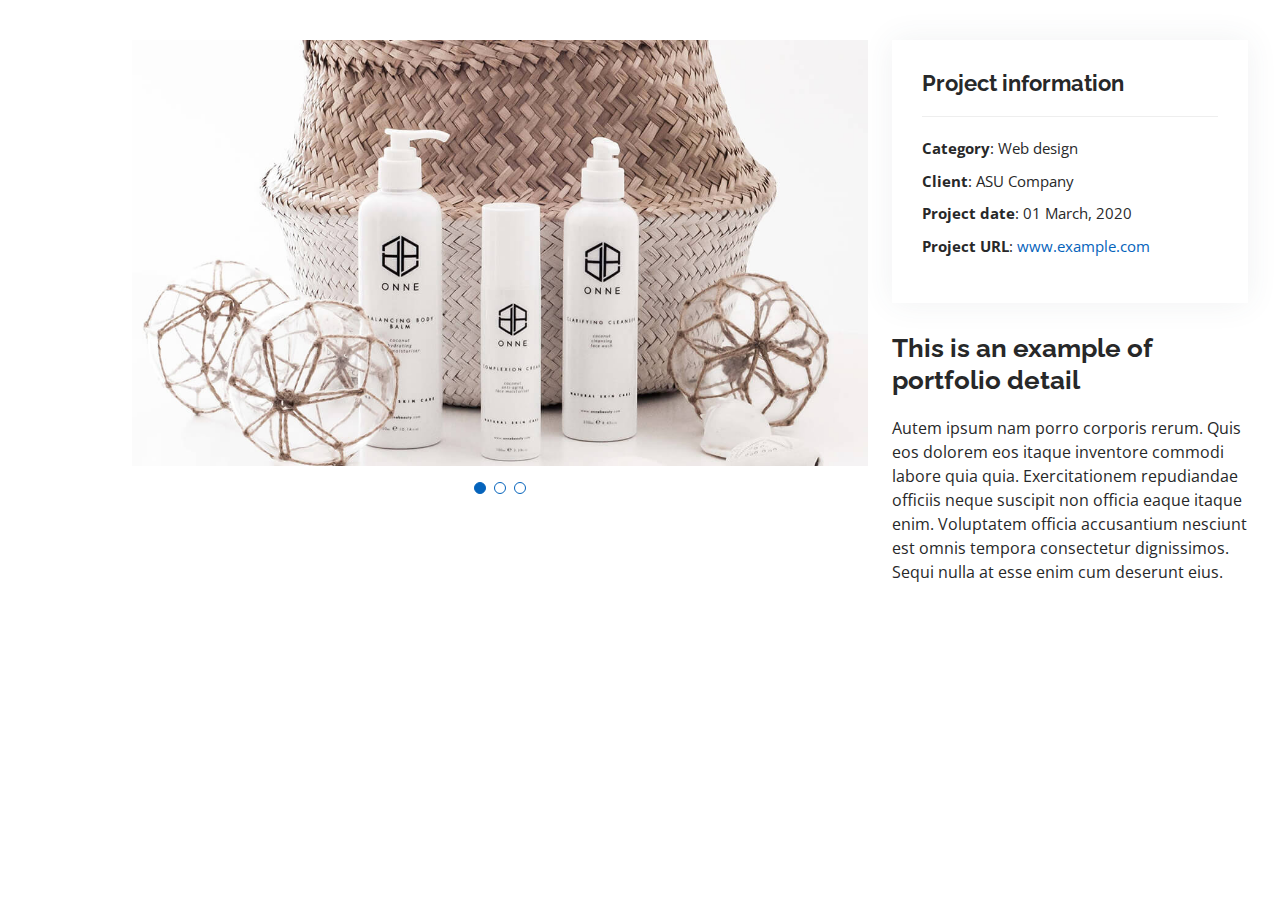
<file: portfolio-details.html>
<!DOCTYPE html>
<html lang="en">

<head>
  <meta charset="utf-8">
  <meta content="width=device-width, initial-scale=1.0" name="viewport">

  <title>Portfolio Details - Personal Bootstrap Template</title>
  <meta content="" name="description">
  <meta content="" name="keywords">

  <!-- Favicons -->
  <link href="assets/img/favicon.png" rel="icon">
  <link href="assets/img/apple-touch-icon.png" rel="apple-touch-icon">

  <!-- Google Fonts -->
  <link href="https://fonts.googleapis.com/css?family=Open+Sans:300,300i,400,400i,600,600i,700,700i|Raleway:300,300i,400,400i,500,500i,600,600i,700,700i|Poppins:300,300i,400,400i,500,500i,600,600i,700,700i" rel="stylesheet">

  <!-- Vendor CSS Files -->
  <link href="assets/vendor/aos/aos.css" rel="stylesheet">
  <link href="assets/vendor/bootstrap/css/bootstrap.min.css" rel="stylesheet">
  <link href="assets/vendor/bootstrap-icons/bootstrap-icons.css" rel="stylesheet">
  <link href="assets/vendor/boxicons/css/boxicons.min.css" rel="stylesheet">
  <link href="assets/vendor/glightbox/css/glightbox.min.css" rel="stylesheet">
  <link href="assets/vendor/swiper/swiper-bundle.min.css" rel="stylesheet">

  <!-- Template Main CSS File -->
  <link href="assets/css/style.css" rel="stylesheet">

  <!-- =======================================================
  * Template Name: MyResume - v4.7.0
  * Template URL: https://bootstrapmade.com/free-html-bootstrap-template-my-resume/
  * Author: BootstrapMade.com
  * License: https://bootstrapmade.com/license/
  ======================================================== -->
</head>

<body>

  <main id="main">

    <!-- ======= Portfolio Details Section ======= -->
    <section id="portfolio-details" class="portfolio-details">
      <div class="container">

        <div class="row gy-4">

          <div class="col-lg-8">
            <div class="portfolio-details-slider swiper">
              <div class="swiper-wrapper align-items-center">

                <div class="swiper-slide">
                  <img src="assets/img/portfolio/portfolio-details-1.jpg" alt="">
                </div>

                <div class="swiper-slide">
                  <img src="assets/img/portfolio/portfolio-details-2.jpg" alt="">
                </div>

                <div class="swiper-slide">
                  <img src="assets/img/portfolio/portfolio-details-3.jpg" alt="">
                </div>

              </div>
              <div class="swiper-pagination"></div>
            </div>
          </div>

          <div class="col-lg-4">
            <div class="portfolio-info">
              <h3>Project information</h3>
              <ul>
                <li><strong>Category</strong>: Web design</li>
                <li><strong>Client</strong>: ASU Company</li>
                <li><strong>Project date</strong>: 01 March, 2020</li>
                <li><strong>Project URL</strong>: <a href="#">www.example.com</a></li>
              </ul>
            </div>
            <div class="portfolio-description">
              <h2>This is an example of portfolio detail</h2>
              <p>
                Autem ipsum nam porro corporis rerum. Quis eos dolorem eos itaque inventore commodi labore quia quia. Exercitationem repudiandae officiis neque suscipit non officia eaque itaque enim. Voluptatem officia accusantium nesciunt est omnis tempora consectetur dignissimos. Sequi nulla at esse enim cum deserunt eius.
              </p>
            </div>
          </div>

        </div>

      </div>
    </section><!-- End Portfolio Details Section -->

  </main><!-- End #main -->

  <div id="preloader"></div>
  <a href="#" class="back-to-top d-flex align-items-center justify-content-center"><i class="bi bi-arrow-up-short"></i></a>

  <!-- Vendor JS Files -->
  <script src="assets/vendor/purecounter/purecounter.js"></script>
  <script src="assets/vendor/aos/aos.js"></script>
  <script src="assets/vendor/bootstrap/js/bootstrap.bundle.min.js"></script>
  <script src="assets/vendor/glightbox/js/glightbox.min.js"></script>
  <script src="assets/vendor/isotope-layout/isotope.pkgd.min.js"></script>
  <script src="assets/vendor/swiper/swiper-bundle.min.js"></script>
  <script src="assets/vendor/typed.js/typed.min.js"></script>
  <script src="assets/vendor/waypoints/noframework.waypoints.js"></script>
  <script src="assets/vendor/php-email-form/validate.js"></script>

  <!-- Template Main JS File -->
  <script src="assets/js/main.js"></script>

</body>

</html>
</file>
<file: assets/css/style.css>
/**
* Template Name: MyResume - v4.7.0
* Template URL: https://bootstrapmade.com/free-html-bootstrap-template-my-resume/
* Author: BootstrapMade.com
* License: https://bootstrapmade.com/license/
*/

/*--------------------------------------------------------------
# General
--------------------------------------------------------------*/
body {
  font-family: "Open Sans", sans-serif;
  color: #272829;
}

a {
  color: #0563bb;
  text-decoration: none;
}

a:hover {
  color: #067ded;
  text-decoration: none;
}

h1, h2, h3, h4, h5, h6 {
  font-family: "Raleway", sans-serif;
}

/*--------------------------------------------------------------
# Back to top button
--------------------------------------------------------------*/
.back-to-top {
  position: fixed;
  visibility: hidden;
  opacity: 0;
  right: 15px;
  bottom: 15px;
  z-index: 996;
  background: #0563bb;
  width: 40px;
  height: 40px;
  border-radius: 50px;
  transition: all 0.4s;
}
.back-to-top i {
  font-size: 28px;
  color: #fff;
  line-height: 0;
}
.back-to-top:hover {
  background: #0678e3;
  color: #fff;
}
.back-to-top.active {
  visibility: visible;
  opacity: 1;
}

/*--------------------------------------------------------------
# Preloader
--------------------------------------------------------------*/
#preloader {
  position: fixed;
  top: 0;
  left: 0;
  right: 0;
  bottom: 0;
  z-index: 9999;
  overflow: hidden;
  background: #fff;
}

#preloader:before {
  content: "";
  position: fixed;
  top: calc(50% - 30px);
  left: calc(50% - 30px);
  border: 6px solid #0563bb;
  border-top-color: #fff;
  border-bottom-color: #fff;
  border-radius: 50%;
  width: 60px;
  height: 60px;
  -webkit-animation: animate-preloader 1s linear infinite;
  animation: animate-preloader 1s linear infinite;
}

@-webkit-keyframes animate-preloader {
  0% {
    transform: rotate(0deg);
  }
  100% {
    transform: rotate(360deg);
  }
}

@keyframes animate-preloader {
  0% {
    transform: rotate(0deg);
  }
  100% {
    transform: rotate(360deg);
  }
}
/*--------------------------------------------------------------
# Disable aos animation delay on mobile devices
--------------------------------------------------------------*/
@media screen and (max-width: 768px) {
  [data-aos-delay] {
    transition-delay: 0 !important;
  }
}
/*--------------------------------------------------------------
# Header
--------------------------------------------------------------*/
#header {
  position: fixed;
  top: 0;
  left: 0;
  bottom: 0;
  z-index: 9997;
  transition: all 0.5s;
  padding: 15px;
  overflow-y: auto;
}
@media (max-width: 992px) {
  #header {
    width: 300px;
    background: #fff;
    border-right: 1px solid #e6e9ec;
    left: -300px;
  }
}

@media (min-width: 992px) {
  #main {
    margin-left: 100px;
  }
}
/*--------------------------------------------------------------
# Navigation Menu
--------------------------------------------------------------*/
/**
* Desktop Navigation 
*/
.nav-menu {
  padding: 0;
  display: block;
}
.nav-menu * {
  margin: 0;
  padding: 0;
  list-style: none;
}
.nav-menu > ul > li {
  position: relative;
  white-space: nowrap;
}
.nav-menu a, .nav-menu a:focus {
  display: flex;
  align-items: center;
  color: #45505b;
  padding: 10px 18px;
  margin-bottom: 8px;
  transition: 0.3s;
  font-size: 15px;
  border-radius: 50px;
  background: #f2f3f5;
  height: 56px;
  width: 100%;
  overflow: hidden;
  transition: 0.3s;
}
.nav-menu a i, .nav-menu a:focus i {
  font-size: 20px;
}
.nav-menu a span, .nav-menu a:focus span {
  padding: 0 5px 0 7px;
  color: #45505b;
}
@media (min-width: 992px) {
  .nav-menu a, .nav-menu a:focus {
    width: 56px;
  }
  .nav-menu a span, .nav-menu a:focus span {
    display: none;
    color: #fff;
  }
}
.nav-menu a:hover, .nav-menu .active, .nav-menu .active:focus, .nav-menu li:hover > a {
  color: #fff;
  background: red;
}
.nav-menu a:hover span, .nav-menu .active span, .nav-menu .active:focus span, .nav-menu li:hover > a span {
  color: #fff;
}
.nav-menu a:hover, .nav-menu li:hover > a {
  width: 100%;
  color: #fff;
}
.nav-menu a:hover span, .nav-menu li:hover > a span {
  display: block;
}

/**
* Mobile Navigation 
*/
.mobile-nav-toggle {
  position: fixed;
  right: 10px;
  top: 10px;
  z-index: 9998;
  border: 0;
  background: none;
  font-size: 28px;
  transition: all 0.4s;
  outline: none !important;
  line-height: 0;
  cursor: pointer;
  border-radius: 50px;
  padding: 5px;
}
.mobile-nav-toggle i {
  color: #45505b;
}

.mobile-nav-active {
  overflow: hidden;
}
.mobile-nav-active #header {
  left: 0;
}
.mobile-nav-active .mobile-nav-toggle {
  color: #fff;
  background-color: #0563bb;
}

/*--------------------------------------------------------------
# Hero Section
--------------------------------------------------------------*/
#hero {
  width: 100%;
  height: 100vh;
  background: url("../img/aa.png") top right no-repeat;
  background-size: cover;
  position: relative;
}
@media (min-width: 992px) {
  #hero {
    padding-left: 160px;
  }
}
#hero:before {
  content: "";
  background: rgba(255, 255, 255, 0.5);
  position: absolute;
  bottom: 0;
  top: 0;
  left: 0;
  right: 0;
}
#hero h1 {
  margin: 0;
  font-size: 64px;
  font-weight: 700;
  line-height: 56px;
  color: #45505b;
}
#hero p {
  color: #45505b;
  margin: 15px 0 0 0;
  font-size: 26px;
  font-family: "Poppins", sans-serif;
}
#hero p span {
  color: #0563bb;
  letter-spacing: 1px;
}
#hero .social-links {
  margin-top: 30px;
}
#hero .social-links a {
  font-size: 24px;
  display: inline-block;
  color: #45505b;
  line-height: 1;
  margin-right: 20px;
  transition: 0.3s;
}
#hero .social-links a:hover {
  color: #0563bb;
}
@media (max-width: 992px) {
  #hero {
    text-align: center;
  }
  #hero h1 {
    font-size: 32px;
    line-height: 36px;
  }
  #hero p {
    margin-top: 10px;
    font-size: 20px;
    line-height: 24px;
  }
}

/*--------------------------------------------------------------
# Sections General
--------------------------------------------------------------*/
section {
  padding: 60px 0;
  overflow: hidden;
}

.section-title {
  text-align: center;
  padding-bottom: 30px;
}
.section-title h2 {
  font-size: 32px;
  font-weight: bold;
  text-transform: uppercase;
  margin-bottom: 20px;
  padding-bottom: 20px;
  position: relative;
  color: #45505b;
}
.section-title h2::before {
  content: "";
  position: absolute;
  display: block;
  width: 120px;
  height: 1px;
  background: #ddd;
  bottom: 1px;
  left: calc(50% - 60px);
}
.section-title h2::after {
  content: "";
  position: absolute;
  display: block;
  width: 40px;
  height: 3px;
  background: #0563bb;
  bottom: 0;
  left: calc(50% - 20px);
}
.section-title p {
  margin-bottom: 0;
}

/*--------------------------------------------------------------
# About
--------------------------------------------------------------*/
.about .content h3 {
  font-weight: 700;
  font-size: 26px;
  color: #728394;
}
.about .content ul {
  list-style: none;
  padding: 0;
}
.about .content ul li {
  margin-bottom: 20px;
  display: flex;
  align-items: center;
}
.about .content ul strong {
  margin-right: 10px;
}
.about .content ul i {
  font-size: 16px;
  margin-right: 5px;
  color: #0563bb;
  line-height: 0;
}
.about .content p:last-child {
  margin-bottom: 0;
}

/*--------------------------------------------------------------
# Facts
--------------------------------------------------------------*/
.facts .count-box {
  padding: 30px 30px 25px 30px;
  margin-top: 30px;
  width: 100%;
  position: relative;
  text-align: center;
  background: #fff;
}
.facts .count-box i {
  position: absolute;
  top: -25px;
  left: 50%;
  transform: translateX(-50%);
  font-size: 24px;
  background: #0563bb;
  color: #fff;
  border-radius: 50px;
  display: inline-flex;
  align-items: center;
  justify-content: center;
  width: 48px;
  height: 48px;
}
.facts .count-box span {
  font-size: 36px;
  display: block;
  font-weight: 600;
  color: #011426;
}
.facts .count-box p {
  padding: 0;
  margin: 0;
  font-family: "Raleway", sans-serif;
  font-size: 14px;
}

/*--------------------------------------------------------------
# Akills
--------------------------------------------------------------*/
.skills .progress {
  height: 60px;
  display: block;
  background: none;
  border-radius: 0;
}
.skills .progress .skill {
  padding: 10px 0;
  margin: 0;
  text-transform: uppercase;
  display: block;
  font-weight: 600;
  font-family: "Poppins", sans-serif;
  color: #45505b;
}
.skills .progress .skill .val {
  float: right;
  font-style: normal;
}
.skills .progress-bar-wrap {
  background: #f2f3f5;
}
.skills .progress-bar {
  width: 1px;
  height: 10px;
  transition: 0.9s;
  background-color: #0563bb;
}

/*--------------------------------------------------------------
# Resume
--------------------------------------------------------------*/
.resume .resume-title {
  font-size: 26px;
  font-weight: 700;
  margin-top: 20px;
  margin-bottom: 20px;
  color: #45505b;
}
.resume .resume-item {
  padding: 0 0 20px 20px;
  margin-top: -2px;
  border-left: 2px solid #0563bb;
  position: relative;
}
.resume .resume-item h4 {
  line-height: 18px;
  font-size: 18px;
  font-weight: 600;
  text-transform: uppercase;
  font-family: "Poppins", sans-serif;
  color: #0563bb;
  margin-bottom: 10px;
}
.resume .resume-item h5 {
  font-size: 16px;
  background: #f7f8f9;
  padding: 5px 15px;
  display: inline-block;
  font-weight: 600;
  margin-bottom: 10px;
}
.resume .resume-item ul {
  padding-left: 20px;
}
.resume .resume-item ul li {
  padding-bottom: 10px;
}
.resume .resume-item:last-child {
  padding-bottom: 0;
}
.resume .resume-item::before {
  content: "";
  position: absolute;
  width: 16px;
  height: 16px;
  border-radius: 50px;
  left: -9px;
  top: 0;
  background: #fff;
  border: 2px solid #0563bb;
}

/*--------------------------------------------------------------
# Portfolio
--------------------------------------------------------------*/
.portfolio .portfolio-item {
  margin-bottom: 30px;
}
.portfolio #portfolio-flters {
  padding: 0;
  margin: 0 auto 25px auto;
  list-style: none;
  text-align: center;
  background: #fff;
  border-radius: 50px;
  padding: 2px 15px;
}
.portfolio #portfolio-flters li {
  cursor: pointer;
  display: inline-block;
  padding: 10px 15px;
  font-size: 14px;
  font-weight: 600;
  line-height: 1;
  text-transform: uppercase;
  color: #272829;
  margin-bottom: 5px;
  transition: all 0.3s ease-in-out;
}
.portfolio #portfolio-flters li:hover, .portfolio #portfolio-flters li.filter-active {
  color: #0563bb;
}
.portfolio #portfolio-flters li:last-child {
  margin-right: 0;
}
.portfolio .portfolio-wrap {
  transition: 0.3s;
  position: relative;
  overflow: hidden;
  z-index: 1;
  background: rgba(69, 80, 91, 0.8);
}
.portfolio .portfolio-wrap::before {
  content: "";
  background: rgba(255, 255, 255, 0.7);
  position: absolute;
  left: 30px;
  right: 30px;
  top: 30px;
  bottom: 30px;
  transition: all ease-in-out 0.3s;
  z-index: 2;
  opacity: 0;
}
.portfolio .portfolio-wrap .portfolio-info {
  opacity: 0;
  position: absolute;
  top: 0;
  left: 0;
  right: 0;
  bottom: 0;
  text-align: center;
  z-index: 3;
  transition: all ease-in-out 0.3s;
  display: flex;
  flex-direction: column;
  justify-content: center;
  align-items: center;
}
.portfolio .portfolio-wrap .portfolio-info::before {
  display: block;
  content: "";
  width: 48px;
  height: 48px;
  position: absolute;
  top: 35px;
  left: 35px;
  border-top: 3px solid #d7dce1;
  border-left: 3px solid #d7dce1;
  transition: all 0.5s ease 0s;
  z-index: 9994;
}
.portfolio .portfolio-wrap .portfolio-info::after {
  display: block;
  content: "";
  width: 48px;
  height: 48px;
  position: absolute;
  bottom: 35px;
  right: 35px;
  border-bottom: 3px solid #d7dce1;
  border-right: 3px solid #d7dce1;
  transition: all 0.5s ease 0s;
  z-index: 9994;
}
.portfolio .portfolio-wrap .portfolio-info h4 {
  font-size: 20px;
  color: #45505b;
  font-weight: 600;
}
.portfolio .portfolio-wrap .portfolio-info p {
  color: #45505b;
  font-size: 14px;
  text-transform: uppercase;
  padding: 0;
  margin: 0;
}
.portfolio .portfolio-wrap .portfolio-links {
  text-align: center;
  z-index: 4;
}
.portfolio .portfolio-wrap .portfolio-links a {
  color: #45505b;
  margin: 0 2px;
  font-size: 28px;
  display: inline-block;
  transition: 0.3s;
}
.portfolio .portfolio-wrap .portfolio-links a:hover {
  color: #148af9;
}
.portfolio .portfolio-wrap:hover::before {
  top: 0;
  left: 0;
  right: 0;
  bottom: 0;
  opacity: 1;
}
.portfolio .portfolio-wrap:hover .portfolio-info {
  opacity: 1;
}
.portfolio .portfolio-wrap:hover .portfolio-info::before {
  top: 15px;
  left: 15px;
}
.portfolio .portfolio-wrap:hover .portfolio-info::after {
  bottom: 15px;
  right: 15px;
}

/*--------------------------------------------------------------
# Portfolio Details
--------------------------------------------------------------*/
.portfolio-details {
  padding-top: 40px;
}
.portfolio-details .portfolio-details-slider img {
  width: 100%;
}
.portfolio-details .portfolio-details-slider .swiper-pagination {
  margin-top: 20px;
  position: relative;
}
.portfolio-details .portfolio-details-slider .swiper-pagination .swiper-pagination-bullet {
  width: 12px;
  height: 12px;
  background-color: #fff;
  opacity: 1;
  border: 1px solid #0563bb;
}
.portfolio-details .portfolio-details-slider .swiper-pagination .swiper-pagination-bullet-active {
  background-color: #0563bb;
}
.portfolio-details .portfolio-info {
  padding: 30px;
  box-shadow: 0px 0 30px rgba(69, 80, 91, 0.08);
}
.portfolio-details .portfolio-info h3 {
  font-size: 22px;
  font-weight: 700;
  margin-bottom: 20px;
  padding-bottom: 20px;
  border-bottom: 1px solid #eee;
}
.portfolio-details .portfolio-info ul {
  list-style: none;
  padding: 0;
  font-size: 15px;
}
.portfolio-details .portfolio-info ul li + li {
  margin-top: 10px;
}
.portfolio-details .portfolio-description {
  padding-top: 30px;
}
.portfolio-details .portfolio-description h2 {
  font-size: 26px;
  font-weight: 700;
  margin-bottom: 20px;
}
.portfolio-details .portfolio-description p {
  padding: 0;
}

/*--------------------------------------------------------------
# Services
--------------------------------------------------------------*/
.services .icon-box {
  text-align: center;
  padding: 70px 20px 80px 20px;
  transition: all ease-in-out 0.3s;
  background: #fff;
  box-shadow: 0px 5px 90px 0px rgba(110, 123, 131, 0.05);
}
.services .icon-box .icon {
  margin: 0 auto;
  width: 100px;
  height: 100px;
  display: flex;
  align-items: center;
  justify-content: center;
  transition: ease-in-out 0.3s;
  position: relative;
}
.services .icon-box .icon i {
  font-size: 36px;
  transition: 0.5s;
  position: relative;
}
.services .icon-box .icon svg {
  position: absolute;
  top: 0;
  left: 0;
}
.services .icon-box .icon svg path {
  transition: 0.5s;
  fill: #f5f5f5;
}
.services .icon-box h4 {
  font-weight: 600;
  margin: 10px 0 15px 0;
  font-size: 22px;
}
.services .icon-box h4 a {
  color: #45505b;
  transition: ease-in-out 0.3s;
}
.services .icon-box p {
  line-height: 24px;
  font-size: 14px;
  margin-bottom: 0;
}
.services .icon-box:hover {
  border-color: #fff;
  box-shadow: 0px 0 35px 0 rgba(0, 0, 0, 0.08);
}
.services .iconbox-blue i {
  color: #47aeff;
}
.services .iconbox-blue:hover .icon i {
  color: #fff;
}
.services .iconbox-blue:hover .icon path {
  fill: #47aeff;
}
.services .iconbox-orange i {
  color: #ffa76e;
}
.services .iconbox-orange:hover .icon i {
  color: #fff;
}
.services .iconbox-orange:hover .icon path {
  fill: #ffa76e;
}
.services .iconbox-pink i {
  color: #e80368;
}
.services .iconbox-pink:hover .icon i {
  color: #fff;
}
.services .iconbox-pink:hover .icon path {
  fill: #e80368;
}
.services .iconbox-yellow i {
  color: #ffbb2c;
}
.services .iconbox-yellow:hover .icon i {
  color: #fff;
}
.services .iconbox-yellow:hover .icon path {
  fill: #ffbb2c;
}
.services .iconbox-red i {
  color: #ff5828;
}
.services .iconbox-red:hover .icon i {
  color: #fff;
}
.services .iconbox-red:hover .icon path {
  fill: #ff5828;
}
.services .iconbox-teal i {
  color: #11dbcf;
}
.services .iconbox-teal:hover .icon i {
  color: #fff;
}
.services .iconbox-teal:hover .icon path {
  fill: #11dbcf;
}

/*--------------------------------------------------------------
# Testimonials
--------------------------------------------------------------*/
.testimonials .section-header {
  margin-bottom: 40px;
}
.testimonials .testimonials-carousel, .testimonials .testimonials-slider {
  overflow: hidden;
}
.testimonials .testimonial-item {
  text-align: center;
}
.testimonials .testimonial-item .testimonial-img {
  width: 120px;
  border-radius: 50%;
  border: 4px solid #fff;
  margin: 0 auto;
}
.testimonials .testimonial-item h3 {
  font-size: 20px;
  font-weight: bold;
  margin: 10px 0 5px 0;
  color: #111;
}
.testimonials .testimonial-item h4 {
  font-size: 14px;
  color: #999;
  margin: 0 0 15px 0;
}
.testimonials .testimonial-item .quote-icon-left, .testimonials .testimonial-item .quote-icon-right {
  color: #90c8fc;
  font-size: 26px;
}
.testimonials .testimonial-item .quote-icon-left {
  display: inline-block;
  left: -5px;
  position: relative;
}
.testimonials .testimonial-item .quote-icon-right {
  display: inline-block;
  right: -5px;
  position: relative;
  top: 10px;
}
.testimonials .testimonial-item p {
  font-style: italic;
  margin: 0 auto 15px auto;
}
.testimonials .swiper-pagination {
  margin-top: 20px;
  position: relative;
}
.testimonials .swiper-pagination .swiper-pagination-bullet {
  width: 12px;
  height: 12px;
  background-color: #fff;
  opacity: 1;
  border: 1px solid #0563bb;
}
.testimonials .swiper-pagination .swiper-pagination-bullet-active {
  background-color: #0563bb;
}
@media (min-width: 992px) {
  .testimonials .testimonial-item p {
    width: 80%;
  }
}

/*--------------------------------------------------------------
# Contact
--------------------------------------------------------------*/
.contact .info {
  width: 100%;
  background: #fff;
}
.contact .info i {
  font-size: 20px;
  color: #0563bb;
  float: left;
  width: 44px;
  height: 44px;
  background: #eef7ff;
  display: flex;
  justify-content: center;
  align-items: center;
  border-radius: 50px;
  transition: all 0.3s ease-in-out;
}
.contact .info h4 {
  padding: 0 0 0 60px;
  font-size: 22px;
  font-weight: 600;
  margin-bottom: 5px;
  color: #45505b;
}
.contact .info p {
  padding: 0 0 0 60px;
  margin-bottom: 0;
  font-size: 14px;
  color: #728394;
}
.contact .info .email, .contact .info .phone {
  margin-top: 40px;
}
.contact .info .email:hover i, .contact .info .address:hover i, .contact .info .phone:hover i {
  background: #0563bb;
  color: #fff;
}
.contact .php-email-form {
  width: 100%;
  background: #fff;
}
.contact .php-email-form .form-group {
  padding-bottom: 8px;
}
.contact .php-email-form .error-message {
  display: none;
  color: #fff;
  background: #ed3c0d;
  text-align: left;
  padding: 15px;
  font-weight: 600;
}
.contact .php-email-form .error-message br + br {
  margin-top: 25px;
}
.contact .php-email-form .sent-message {
  display: none;
  color: #fff;
  background: #18d26e;
  text-align: center;
  padding: 15px;
  font-weight: 600;
}
.contact .php-email-form .loading {
  display: none;
  background: #fff;
  text-align: center;
  padding: 15px;
}
.contact .php-email-form .loading:before {
  content: "";
  display: inline-block;
  border-radius: 50%;
  width: 24px;
  height: 24px;
  margin: 0 10px -6px 0;
  border: 3px solid #18d26e;
  border-top-color: #eee;
  -webkit-animation: animate-loading 1s linear infinite;
  animation: animate-loading 1s linear infinite;
}
.contact .php-email-form input, .contact .php-email-form textarea {
  border-radius: 4px;
  box-shadow: none;
  font-size: 14px;
}
.contact .php-email-form input {
  height: 44px;
}
.contact .php-email-form textarea {
  padding: 10px 12px;
}
.contact .php-email-form button[type=submit] {
  background: #0563bb;
  border: 0;
  padding: 10px 35px;
  color: #fff;
  transition: 0.4s;
  border-radius: 50px;
}
.contact .php-email-form button[type=submit]:hover {
  background: #0678e3;
}
@-webkit-keyframes animate-loading {
  0% {
    transform: rotate(0deg);
  }
  100% {
    transform: rotate(360deg);
  }
}
@keyframes animate-loading {
  0% {
    transform: rotate(0deg);
  }
  100% {
    transform: rotate(360deg);
  }
}

/*--------------------------------------------------------------
# Footer
--------------------------------------------------------------*/
#footer {
  background: #f7f8f9;
  color: #45505b;
  font-size: 14px;
  text-align: center;
  padding: 30px 0;
}
#footer h3 {
  font-size: 36px;
  font-weight: 700;
  position: relative;
  font-family: "Poppins", sans-serif;
  padding: 0;
  margin: 0 0 15px 0;
}
#footer p {
  font-size: 15;
  font-style: italic;
  padding: 0;
  margin: 0 0 40px 0;
}
#footer .social-links {
  margin: 0 0 40px 0;
}
#footer .social-links a {
  font-size: 18px;
  display: inline-block;
  background: #0563bb;
  color: #fff;
  line-height: 1;
  padding: 8px 0;
  margin-right: 4px;
  border-radius: 50%;
  text-align: center;
  width: 36px;
  height: 36px;
  transition: 0.3s;
}
#footer .social-links a:hover {
  background: #0678e3;
  color: #fff;
  text-decoration: none;
}
#footer .copyright {
  margin: 0 0 5px 0;
}
#footer .credits {
  font-size: 13px;
}
</file>
<file: MyResume/assets/css/style.css>
/**
* Template Name: MyResume - v4.7.0
* Template URL: https://bootstrapmade.com/free-html-bootstrap-template-my-resume/
* Author: BootstrapMade.com
* License: https://bootstrapmade.com/license/
*/

/*--------------------------------------------------------------
# General
--------------------------------------------------------------*/
body {
  font-family: "Open Sans", sans-serif;
  color: #272829;
}

a {
  color: #0563bb;
  text-decoration: none;
}

a:hover {
  color: #067ded;
  text-decoration: none;
}

h1, h2, h3, h4, h5, h6 {
  font-family: "Raleway", sans-serif;
}

/*--------------------------------------------------------------
# Back to top button
--------------------------------------------------------------*/
.back-to-top {
  position: fixed;
  visibility: hidden;
  opacity: 0;
  right: 15px;
  bottom: 15px;
  z-index: 996;
  background: #0563bb;
  width: 40px;
  height: 40px;
  border-radius: 50px;
  transition: all 0.4s;
}
.back-to-top i {
  font-size: 28px;
  color: #fff;
  line-height: 0;
}
.back-to-top:hover {
  background: #0678e3;
  color: #fff;
}
.back-to-top.active {
  visibility: visible;
  opacity: 1;
}

/*--------------------------------------------------------------
# Preloader
--------------------------------------------------------------*/
#preloader {
  position: fixed;
  top: 0;
  left: 0;
  right: 0;
  bottom: 0;
  z-index: 9999;
  overflow: hidden;
  background: #fff;
}

#preloader:before {
  content: "";
  position: fixed;
  top: calc(50% - 30px);
  left: calc(50% - 30px);
  border: 6px solid #0563bb;
  border-top-color: #fff;
  border-bottom-color: #fff;
  border-radius: 50%;
  width: 60px;
  height: 60px;
  -webkit-animation: animate-preloader 1s linear infinite;
  animation: animate-preloader 1s linear infinite;
}

@-webkit-keyframes animate-preloader {
  0% {
    transform: rotate(0deg);
  }
  100% {
    transform: rotate(360deg);
  }
}

@keyframes animate-preloader {
  0% {
    transform: rotate(0deg);
  }
  100% {
    transform: rotate(360deg);
  }
}
/*--------------------------------------------------------------
# Disable aos animation delay on mobile devices
--------------------------------------------------------------*/
@media screen and (max-width: 768px) {
  [data-aos-delay] {
    transition-delay: 0 !important;
  }
}
/*--------------------------------------------------------------
# Header
--------------------------------------------------------------*/
#header {
  position: fixed;
  top: 0;
  left: 0;
  bottom: 0;
  z-index: 9997;
  transition: all 0.5s;
  padding: 15px;
  overflow-y: auto;
}
@media (max-width: 992px) {
  #header {
    width: 300px;
    background: #fff;
    border-right: 1px solid #e6e9ec;
    left: -300px;
  }
}

@media (min-width: 992px) {
  #main {
    margin-left: 100px;
  }
}
/*--------------------------------------------------------------
# Navigation Menu
--------------------------------------------------------------*/
/**
* Desktop Navigation 
*/
.nav-menu {
  padding: 0;
  display: block;
}
.nav-menu * {
  margin: 0;
  padding: 0;
  list-style: none;
}
.nav-menu > ul > li {
  position: relative;
  white-space: nowrap;
}
.nav-menu a, .nav-menu a:focus {
  display: flex;
  align-items: center;
  color: #45505b;
  padding: 10px 18px;
  margin-bottom: 8px;
  transition: 0.3s;
  font-size: 15px;
  border-radius: 50px;
  background: #f2f3f5;
  height: 56px;
  width: 100%;
  overflow: hidden;
  transition: 0.3s;
}
.nav-menu a i, .nav-menu a:focus i {
  font-size: 20px;
}
.nav-menu a span, .nav-menu a:focus span {
  padding: 0 5px 0 7px;
  color: #45505b;
}
@media (min-width: 992px) {
  .nav-menu a, .nav-menu a:focus {
    width: 56px;
  }
  .nav-menu a span, .nav-menu a:focus span {
    display: none;
    color: #fff;
  }
}
.nav-menu a:hover, .nav-menu .active, .nav-menu .active:focus, .nav-menu li:hover > a {
  color: #fff;
  background: red;
}
.nav-menu a:hover span, .nav-menu .active span, .nav-menu .active:focus span, .nav-menu li:hover > a span {
  color: #fff;
}
.nav-menu a:hover, .nav-menu li:hover > a {
  width: 100%;
  color: #fff;
}
.nav-menu a:hover span, .nav-menu li:hover > a span {
  display: block;
}

/**
* Mobile Navigation 
*/
.mobile-nav-toggle {
  position: fixed;
  right: 10px;
  top: 10px;
  z-index: 9998;
  border: 0;
  background: none;
  font-size: 28px;
  transition: all 0.4s;
  outline: none !important;
  line-height: 0;
  cursor: pointer;
  border-radius: 50px;
  padding: 5px;
}
.mobile-nav-toggle i {
  color: #45505b;
}

.mobile-nav-active {
  overflow: hidden;
}
.mobile-nav-active #header {
  left: 0;
}
.mobile-nav-active .mobile-nav-toggle {
  color: #fff;
  background-color: #0563bb;
}

/*--------------------------------------------------------------
# Hero Section
--------------------------------------------------------------*/
#hero {
  width: 100%;
  height: 100vh;
  background: url("../img/aa.png") top right no-repeat;
  background-size: cover;
  position: relative;
}
@media (min-width: 992px) {
  #hero {
    padding-left: 160px;
  }
}
#hero:before {
  content: "";
  background: rgba(255, 255, 255, 0.5);
  position: absolute;
  bottom: 0;
  top: 0;
  left: 0;
  right: 0;
}
#hero h1 {
  margin: 0;
  font-size: 64px;
  font-weight: 700;
  line-height: 56px;
  color: #45505b;
}
#hero p {
  color: #45505b;
  margin: 15px 0 0 0;
  font-size: 26px;
  font-family: "Poppins", sans-serif;
}
#hero p span {
  color: #0563bb;
  letter-spacing: 1px;
}
#hero .social-links {
  margin-top: 30px;
}
#hero .social-links a {
  font-size: 24px;
  display: inline-block;
  color: #45505b;
  line-height: 1;
  margin-right: 20px;
  transition: 0.3s;
}
#hero .social-links a:hover {
  color: #0563bb;
}
@media (max-width: 992px) {
  #hero {
    text-align: center;
  }
  #hero h1 {
    font-size: 32px;
    line-height: 36px;
  }
  #hero p {
    margin-top: 10px;
    font-size: 20px;
    line-height: 24px;
  }
}

/*--------------------------------------------------------------
# Sections General
--------------------------------------------------------------*/
section {
  padding: 60px 0;
  overflow: hidden;
}

.section-title {
  text-align: center;
  padding-bottom: 30px;
}
.section-title h2 {
  font-size: 32px;
  font-weight: bold;
  text-transform: uppercase;
  margin-bottom: 20px;
  padding-bottom: 20px;
  position: relative;
  color: #45505b;
}
.section-title h2::before {
  content: "";
  position: absolute;
  display: block;
  width: 120px;
  height: 1px;
  background: #ddd;
  bottom: 1px;
  left: calc(50% - 60px);
}
.section-title h2::after {
  content: "";
  position: absolute;
  display: block;
  width: 40px;
  height: 3px;
  background: #0563bb;
  bottom: 0;
  left: calc(50% - 20px);
}
.section-title p {
  margin-bottom: 0;
}

/*--------------------------------------------------------------
# About
--------------------------------------------------------------*/
.about .content h3 {
  font-weight: 700;
  font-size: 26px;
  color: #728394;
}
.about .content ul {
  list-style: none;
  padding: 0;
}
.about .content ul li {
  margin-bottom: 20px;
  display: flex;
  align-items: center;
}
.about .content ul strong {
  margin-right: 10px;
}
.about .content ul i {
  font-size: 16px;
  margin-right: 5px;
  color: #0563bb;
  line-height: 0;
}
.about .content p:last-child {
  margin-bottom: 0;
}

/*--------------------------------------------------------------
# Facts
--------------------------------------------------------------*/
.facts .count-box {
  padding: 30px 30px 25px 30px;
  margin-top: 30px;
  width: 100%;
  position: relative;
  text-align: center;
  background: #fff;
}
.facts .count-box i {
  position: absolute;
  top: -25px;
  left: 50%;
  transform: translateX(-50%);
  font-size: 24px;
  background: #0563bb;
  color: #fff;
  border-radius: 50px;
  display: inline-flex;
  align-items: center;
  justify-content: center;
  width: 48px;
  height: 48px;
}
.facts .count-box span {
  font-size: 36px;
  display: block;
  font-weight: 600;
  color: #011426;
}
.facts .count-box p {
  padding: 0;
  margin: 0;
  font-family: "Raleway", sans-serif;
  font-size: 14px;
}

/*--------------------------------------------------------------
# Akills
--------------------------------------------------------------*/
.skills .progress {
  height: 60px;
  display: block;
  background: none;
  border-radius: 0;
}
.skills .progress .skill {
  padding: 10px 0;
  margin: 0;
  text-transform: uppercase;
  display: block;
  font-weight: 600;
  font-family: "Poppins", sans-serif;
  color: #45505b;
}
.skills .progress .skill .val {
  float: right;
  font-style: normal;
}
.skills .progress-bar-wrap {
  background: #f2f3f5;
}
.skills .progress-bar {
  width: 1px;
  height: 10px;
  transition: 0.9s;
  background-color: #0563bb;
}

/*--------------------------------------------------------------
# Resume
--------------------------------------------------------------*/
.resume .resume-title {
  font-size: 26px;
  font-weight: 700;
  margin-top: 20px;
  margin-bottom: 20px;
  color: #45505b;
}
.resume .resume-item {
  padding: 0 0 20px 20px;
  margin-top: -2px;
  border-left: 2px solid #0563bb;
  position: relative;
}
.resume .resume-item h4 {
  line-height: 18px;
  font-size: 18px;
  font-weight: 600;
  text-transform: uppercase;
  font-family: "Poppins", sans-serif;
  color: #0563bb;
  margin-bottom: 10px;
}
.resume .resume-item h5 {
  font-size: 16px;
  background: #f7f8f9;
  padding: 5px 15px;
  display: inline-block;
  font-weight: 600;
  margin-bottom: 10px;
}
.resume .resume-item ul {
  padding-left: 20px;
}
.resume .resume-item ul li {
  padding-bottom: 10px;
}
.resume .resume-item:last-child {
  padding-bottom: 0;
}
.resume .resume-item::before {
  content: "";
  position: absolute;
  width: 16px;
  height: 16px;
  border-radius: 50px;
  left: -9px;
  top: 0;
  background: #fff;
  border: 2px solid #0563bb;
}

/*--------------------------------------------------------------
# Portfolio
--------------------------------------------------------------*/
.portfolio .portfolio-item {
  margin-bottom: 30px;
}
.portfolio #portfolio-flters {
  padding: 0;
  margin: 0 auto 25px auto;
  list-style: none;
  text-align: center;
  background: #fff;
  border-radius: 50px;
  padding: 2px 15px;
}
.portfolio #portfolio-flters li {
  cursor: pointer;
  display: inline-block;
  padding: 10px 15px;
  font-size: 14px;
  font-weight: 600;
  line-height: 1;
  text-transform: uppercase;
  color: #272829;
  margin-bottom: 5px;
  transition: all 0.3s ease-in-out;
}
.portfolio #portfolio-flters li:hover, .portfolio #portfolio-flters li.filter-active {
  color: #0563bb;
}
.portfolio #portfolio-flters li:last-child {
  margin-right: 0;
}
.portfolio .portfolio-wrap {
  transition: 0.3s;
  position: relative;
  overflow: hidden;
  z-index: 1;
  background: rgba(69, 80, 91, 0.8);
}
.portfolio .portfolio-wrap::before {
  content: "";
  background: rgba(255, 255, 255, 0.7);
  position: absolute;
  left: 30px;
  right: 30px;
  top: 30px;
  bottom: 30px;
  transition: all ease-in-out 0.3s;
  z-index: 2;
  opacity: 0;
}
.portfolio .portfolio-wrap .portfolio-info {
  opacity: 0;
  position: absolute;
  top: 0;
  left: 0;
  right: 0;
  bottom: 0;
  text-align: center;
  z-index: 3;
  transition: all ease-in-out 0.3s;
  display: flex;
  flex-direction: column;
  justify-content: center;
  align-items: center;
}
.portfolio .portfolio-wrap .portfolio-info::before {
  display: block;
  content: "";
  width: 48px;
  height: 48px;
  position: absolute;
  top: 35px;
  left: 35px;
  border-top: 3px solid #d7dce1;
  border-left: 3px solid #d7dce1;
  transition: all 0.5s ease 0s;
  z-index: 9994;
}
.portfolio .portfolio-wrap .portfolio-info::after {
  display: block;
  content: "";
  width: 48px;
  height: 48px;
  position: absolute;
  bottom: 35px;
  right: 35px;
  border-bottom: 3px solid #d7dce1;
  border-right: 3px solid #d7dce1;
  transition: all 0.5s ease 0s;
  z-index: 9994;
}
.portfolio .portfolio-wrap .portfolio-info h4 {
  font-size: 20px;
  color: #45505b;
  font-weight: 600;
}
.portfolio .portfolio-wrap .portfolio-info p {
  color: #45505b;
  font-size: 14px;
  text-transform: uppercase;
  padding: 0;
  margin: 0;
}
.portfolio .portfolio-wrap .portfolio-links {
  text-align: center;
  z-index: 4;
}
.portfolio .portfolio-wrap .portfolio-links a {
  color: #45505b;
  margin: 0 2px;
  font-size: 28px;
  display: inline-block;
  transition: 0.3s;
}
.portfolio .portfolio-wrap .portfolio-links a:hover {
  color: #148af9;
}
.portfolio .portfolio-wrap:hover::before {
  top: 0;
  left: 0;
  right: 0;
  bottom: 0;
  opacity: 1;
}
.portfolio .portfolio-wrap:hover .portfolio-info {
  opacity: 1;
}
.portfolio .portfolio-wrap:hover .portfolio-info::before {
  top: 15px;
  left: 15px;
}
.portfolio .portfolio-wrap:hover .portfolio-info::after {
  bottom: 15px;
  right: 15px;
}

/*--------------------------------------------------------------
# Portfolio Details
--------------------------------------------------------------*/
.portfolio-details {
  padding-top: 40px;
}
.portfolio-details .portfolio-details-slider img {
  width: 100%;
}
.portfolio-details .portfolio-details-slider .swiper-pagination {
  margin-top: 20px;
  position: relative;
}
.portfolio-details .portfolio-details-slider .swiper-pagination .swiper-pagination-bullet {
  width: 12px;
  height: 12px;
  background-color: #fff;
  opacity: 1;
  border: 1px solid #0563bb;
}
.portfolio-details .portfolio-details-slider .swiper-pagination .swiper-pagination-bullet-active {
  background-color: #0563bb;
}
.portfolio-details .portfolio-info {
  padding: 30px;
  box-shadow: 0px 0 30px rgba(69, 80, 91, 0.08);
}
.portfolio-details .portfolio-info h3 {
  font-size: 22px;
  font-weight: 700;
  margin-bottom: 20px;
  padding-bottom: 20px;
  border-bottom: 1px solid #eee;
}
.portfolio-details .portfolio-info ul {
  list-style: none;
  padding: 0;
  font-size: 15px;
}
.portfolio-details .portfolio-info ul li + li {
  margin-top: 10px;
}
.portfolio-details .portfolio-description {
  padding-top: 30px;
}
.portfolio-details .portfolio-description h2 {
  font-size: 26px;
  font-weight: 700;
  margin-bottom: 20px;
}
.portfolio-details .portfolio-description p {
  padding: 0;
}

/*--------------------------------------------------------------
# Services
--------------------------------------------------------------*/
.services .icon-box {
  text-align: center;
  padding: 70px 20px 80px 20px;
  transition: all ease-in-out 0.3s;
  background: #fff;
  box-shadow: 0px 5px 90px 0px rgba(110, 123, 131, 0.05);
}
.services .icon-box .icon {
  margin: 0 auto;
  width: 100px;
  height: 100px;
  display: flex;
  align-items: center;
  justify-content: center;
  transition: ease-in-out 0.3s;
  position: relative;
}
.services .icon-box .icon i {
  font-size: 36px;
  transition: 0.5s;
  position: relative;
}
.services .icon-box .icon svg {
  position: absolute;
  top: 0;
  left: 0;
}
.services .icon-box .icon svg path {
  transition: 0.5s;
  fill: #f5f5f5;
}
.services .icon-box h4 {
  font-weight: 600;
  margin: 10px 0 15px 0;
  font-size: 22px;
}
.services .icon-box h4 a {
  color: #45505b;
  transition: ease-in-out 0.3s;
}
.services .icon-box p {
  line-height: 24px;
  font-size: 14px;
  margin-bottom: 0;
}
.services .icon-box:hover {
  border-color: #fff;
  box-shadow: 0px 0 35px 0 rgba(0, 0, 0, 0.08);
}
.services .iconbox-blue i {
  color: #47aeff;
}
.services .iconbox-blue:hover .icon i {
  color: #fff;
}
.services .iconbox-blue:hover .icon path {
  fill: #47aeff;
}
.services .iconbox-orange i {
  color: #ffa76e;
}
.services .iconbox-orange:hover .icon i {
  color: #fff;
}
.services .iconbox-orange:hover .icon path {
  fill: #ffa76e;
}
.services .iconbox-pink i {
  color: #e80368;
}
.services .iconbox-pink:hover .icon i {
  color: #fff;
}
.services .iconbox-pink:hover .icon path {
  fill: #e80368;
}
.services .iconbox-yellow i {
  color: #ffbb2c;
}
.services .iconbox-yellow:hover .icon i {
  color: #fff;
}
.services .iconbox-yellow:hover .icon path {
  fill: #ffbb2c;
}
.services .iconbox-red i {
  color: #ff5828;
}
.services .iconbox-red:hover .icon i {
  color: #fff;
}
.services .iconbox-red:hover .icon path {
  fill: #ff5828;
}
.services .iconbox-teal i {
  color: #11dbcf;
}
.services .iconbox-teal:hover .icon i {
  color: #fff;
}
.services .iconbox-teal:hover .icon path {
  fill: #11dbcf;
}

/*--------------------------------------------------------------
# Testimonials
--------------------------------------------------------------*/
.testimonials .section-header {
  margin-bottom: 40px;
}
.testimonials .testimonials-carousel, .testimonials .testimonials-slider {
  overflow: hidden;
}
.testimonials .testimonial-item {
  text-align: center;
}
.testimonials .testimonial-item .testimonial-img {
  width: 120px;
  border-radius: 50%;
  border: 4px solid #fff;
  margin: 0 auto;
}
.testimonials .testimonial-item h3 {
  font-size: 20px;
  font-weight: bold;
  margin: 10px 0 5px 0;
  color: #111;
}
.testimonials .testimonial-item h4 {
  font-size: 14px;
  color: #999;
  margin: 0 0 15px 0;
}
.testimonials .testimonial-item .quote-icon-left, .testimonials .testimonial-item .quote-icon-right {
  color: #90c8fc;
  font-size: 26px;
}
.testimonials .testimonial-item .quote-icon-left {
  display: inline-block;
  left: -5px;
  position: relative;
}
.testimonials .testimonial-item .quote-icon-right {
  display: inline-block;
  right: -5px;
  position: relative;
  top: 10px;
}
.testimonials .testimonial-item p {
  font-style: italic;
  margin: 0 auto 15px auto;
}
.testimonials .swiper-pagination {
  margin-top: 20px;
  position: relative;
}
.testimonials .swiper-pagination .swiper-pagination-bullet {
  width: 12px;
  height: 12px;
  background-color: #fff;
  opacity: 1;
  border: 1px solid #0563bb;
}
.testimonials .swiper-pagination .swiper-pagination-bullet-active {
  background-color: #0563bb;
}
@media (min-width: 992px) {
  .testimonials .testimonial-item p {
    width: 80%;
  }
}

/*--------------------------------------------------------------
# Contact
--------------------------------------------------------------*/
.contact .info {
  width: 100%;
  background: #fff;
}
.contact .info i {
  font-size: 20px;
  color: #0563bb;
  float: left;
  width: 44px;
  height: 44px;
  background: #eef7ff;
  display: flex;
  justify-content: center;
  align-items: center;
  border-radius: 50px;
  transition: all 0.3s ease-in-out;
}
.contact .info h4 {
  padding: 0 0 0 60px;
  font-size: 22px;
  font-weight: 600;
  margin-bottom: 5px;
  color: #45505b;
}
.contact .info p {
  padding: 0 0 0 60px;
  margin-bottom: 0;
  font-size: 14px;
  color: #728394;
}
.contact .info .email, .contact .info .phone {
  margin-top: 40px;
}
.contact .info .email:hover i, .contact .info .address:hover i, .contact .info .phone:hover i {
  background: #0563bb;
  color: #fff;
}
.contact .php-email-form {
  width: 100%;
  background: #fff;
}
.contact .php-email-form .form-group {
  padding-bottom: 8px;
}
.contact .php-email-form .error-message {
  display: none;
  color: #fff;
  background: #ed3c0d;
  text-align: left;
  padding: 15px;
  font-weight: 600;
}
.contact .php-email-form .error-message br + br {
  margin-top: 25px;
}
.contact .php-email-form .sent-message {
  display: none;
  color: #fff;
  background: #18d26e;
  text-align: center;
  padding: 15px;
  font-weight: 600;
}
.contact .php-email-form .loading {
  display: none;
  background: #fff;
  text-align: center;
  padding: 15px;
}
.contact .php-email-form .loading:before {
  content: "";
  display: inline-block;
  border-radius: 50%;
  width: 24px;
  height: 24px;
  margin: 0 10px -6px 0;
  border: 3px solid #18d26e;
  border-top-color: #eee;
  -webkit-animation: animate-loading 1s linear infinite;
  animation: animate-loading 1s linear infinite;
}
.contact .php-email-form input, .contact .php-email-form textarea {
  border-radius: 4px;
  box-shadow: none;
  font-size: 14px;
}
.contact .php-email-form input {
  height: 44px;
}
.contact .php-email-form textarea {
  padding: 10px 12px;
}
.contact .php-email-form button[type=submit] {
  background: #0563bb;
  border: 0;
  padding: 10px 35px;
  color: #fff;
  transition: 0.4s;
  border-radius: 50px;
}
.contact .php-email-form button[type=submit]:hover {
  background: #0678e3;
}
@-webkit-keyframes animate-loading {
  0% {
    transform: rotate(0deg);
  }
  100% {
    transform: rotate(360deg);
  }
}
@keyframes animate-loading {
  0% {
    transform: rotate(0deg);
  }
  100% {
    transform: rotate(360deg);
  }
}

/*--------------------------------------------------------------
# Footer
--------------------------------------------------------------*/
#footer {
  background: #f7f8f9;
  color: #45505b;
  font-size: 14px;
  text-align: center;
  padding: 30px 0;
}
#footer h3 {
  font-size: 36px;
  font-weight: 700;
  position: relative;
  font-family: "Poppins", sans-serif;
  padding: 0;
  margin: 0 0 15px 0;
}
#footer p {
  font-size: 15;
  font-style: italic;
  padding: 0;
  margin: 0 0 40px 0;
}
#footer .social-links {
  margin: 0 0 40px 0;
}
#footer .social-links a {
  font-size: 18px;
  display: inline-block;
  background: #0563bb;
  color: #fff;
  line-height: 1;
  padding: 8px 0;
  margin-right: 4px;
  border-radius: 50%;
  text-align: center;
  width: 36px;
  height: 36px;
  transition: 0.3s;
}
#footer .social-links a:hover {
  background: #0678e3;
  color: #fff;
  text-decoration: none;
}
#footer .copyright {
  margin: 0 0 5px 0;
}
#footer .credits {
  font-size: 13px;
}
</file>
